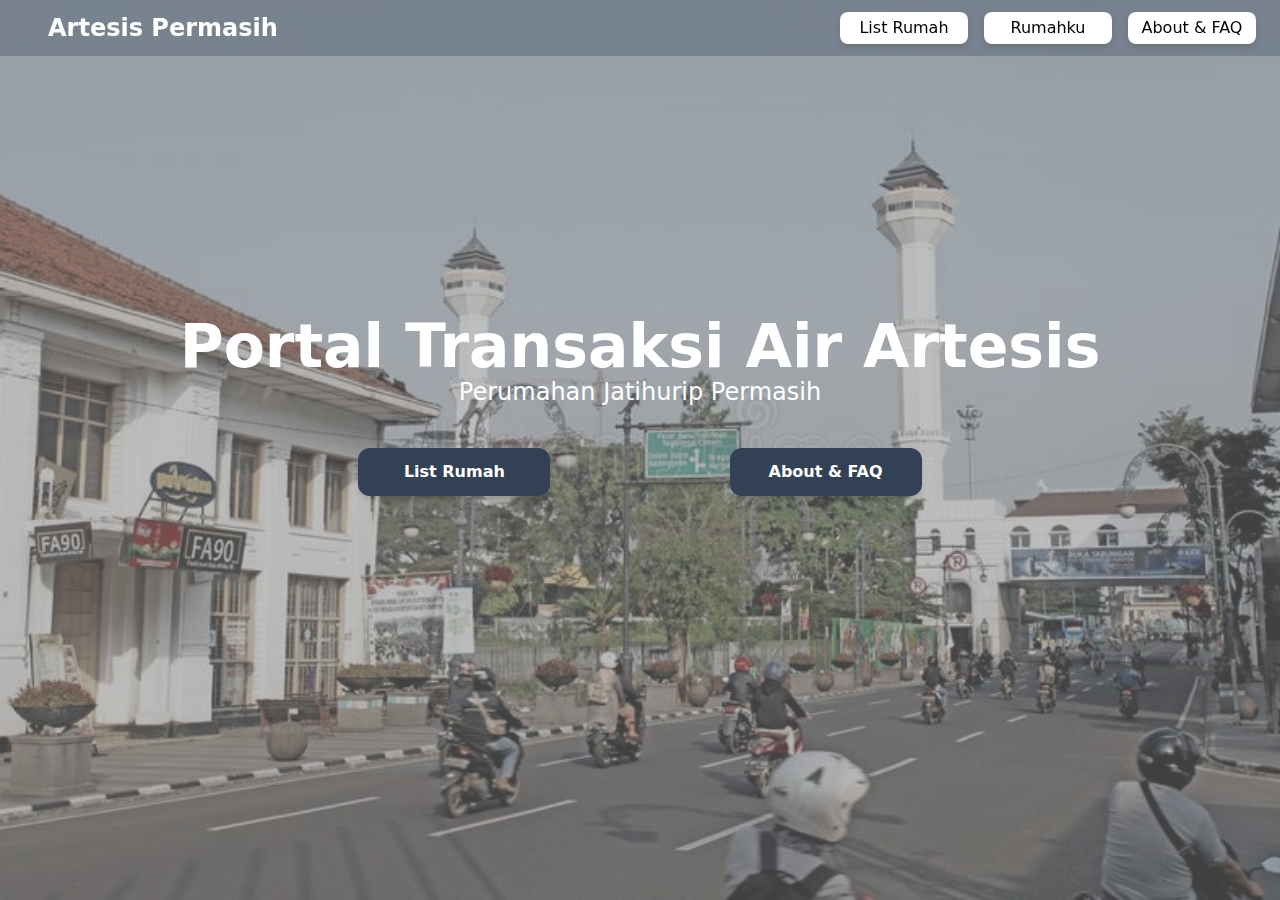
<file: index.html>
<!DOCTYPE html>
<html lang="en">
  <head>
    <meta charset="UTF-8" />
    <meta http-equiv="X-UA-Compatible" content="IE=edge" />
    <meta name="viewport" content="width=device-width, initial-scale=1.0" />

    <!-- CSS Bundle -->
    <link rel="stylesheet" href="../static/css/output.css" />

    <title>Artesis Jatihurip Permasih</title>
  </head>
  <body>
    <!-- Navbar Start -->
    <nav
      class="fixed flex justify-between items-center py-4 lg:px-6 h-14 w-screen backdrop-blur-sm bg-slate-700/30 z-10"
    >
      <a href="index.html" class="text-2xl font-semibold text-white pl-6"
        >Artesis Permasih</a
      >
      <div class="lg:hidden pr-6">
        <button class="relative group z-10" onclick="navHamburger()">
          <div
            class="relative flex overflow-hidden items-center justify-center rounded-full w-[50px] h-[50px] transform transition-all bg-slate-700 ring-0 ring-gray-300 hover:ring-8 ring-opacity-30 duration-200 shadow-md"
          >
            <div
              class="flex flex-col justify-between w-[20px] h-[20px] transform transition-all duration-300 origin-center overflow-hidden"
              id="navClose"
            >
              <div class="bg-white h-[2px] w-7"></div>
              <div class="bg-white h-[2px] w-7"></div>
              <div class="bg-white h-[2px] w-7"></div>

              <!-- <div
                class="absolute items-center justify-between transform transition-all duration-500 top-2.5 -translate-x-10 group-focus:translate-x-0 flex w-0 group-focus:w-12"
              >
                <div
                  class="absolute bg-white h-[2px] w-5 transform transition-all duration-500 rotate-0 delay-300 group-focus:rotate-45"
                ></div>
                <div
                  class="absolute bg-white h-[2px] w-5 transform transition-all duration-500 -rotate-0 delay-300 group-focus:-rotate-45"
                ></div>
              </div> -->
            </div>
          </div>
        </button>
      </div>
      <div class="fixed lg:right-0 top-0 lg:flex" id="navItems">
        <div
          class="absolute flex flex-col p-4 pt-20 lg:pt-1 lg:flex-row h-screen w-96 bg-slate-100 right-0 top-0 lg:bg-transparent lg:h-auto lg:w-auto"
        >
          <a href="items-list.html">
            <button
              class="h-8 w-32 m-2 rounded-lg hover:border-2 border-sky-600 bg-white hover:bg-slate-200 transition-colors shadow-md"
            >
              List Rumah
            </button>
          </a>
          <a href="login.html">
            <button
              class="h-8 w-32 m-2 rounded-lg hover:border-2 border-sky-600 bg-white hover:bg-slate-200 transition-colors shadow-md"
            >
              Rumahku
            </button>
          </a>
          <a href="about.html">
            <button
              class="h-8 w-32 m-2 rounded-lg hover:border-2 border-sky-600 bg-white hover:bg-slate-200 transition-colors shadow-md"
            >
              About & FAQ
            </button>
          </a>
        </div>
      </div>
    </nav>
    <!-- Navbar End -->
    <main class="content-center h-screen w-screen">
      <div
        style="background-image: url('../cloud/basic.jpg');"
        class="absolute w-full h-full bg-no-repeat bg-cover bg-center -z-10 contrast-50 saturate-50"
      ></div>
      <div class="h-1/3"></div>
      <div class="text-center m-auto items-center justify-center h-1/3">
        <div class="m-auto pt-4">
          <h1 class="text-4xl md:text-6xl text-white font-semibold">
            Portal Transaksi Air Artesis
          </h1>
          <h2 class="text-xl md:text-2xl text-white">
            Perumahan Jatihurip Permasih
          </h2>
        </div>
        <div class="md:flex items-center m-auto justify-evenly">
          <div></div>
          <div class="pt-10">
            <button
              class="w-48 h-12 rounded-xl shadow-md hover:border-2 bg-slate-700 hover:bg-slate-500 text-white transition-colors"
            >
              <a class="font-semibold" href="items-list.html">List Rumah</a>
            </button>
          </div>
          <div class="pt-4 md:pt-10">
            <button
              class="w-48 h-12 rounded-xl shadow-md hover:border-2 bg-slate-700 hover:bg-slate-500 text-white transition-colors"
            >
              <a class="font-semibold" href="about.html">About & FAQ</a>
            </button>
          </div>
          <div></div>
        </div>
      </div>
      <div class="h-1/3"></div>
    </main>

    <!-- JavaScript Here -->
    <script>
      function navHamburger() {
        document.querySelector("#navItems").classList.toggle("right-[-200px]");
      }
    </script>
    <!-- JavaScript End -->
  </body>
</html>
</file>
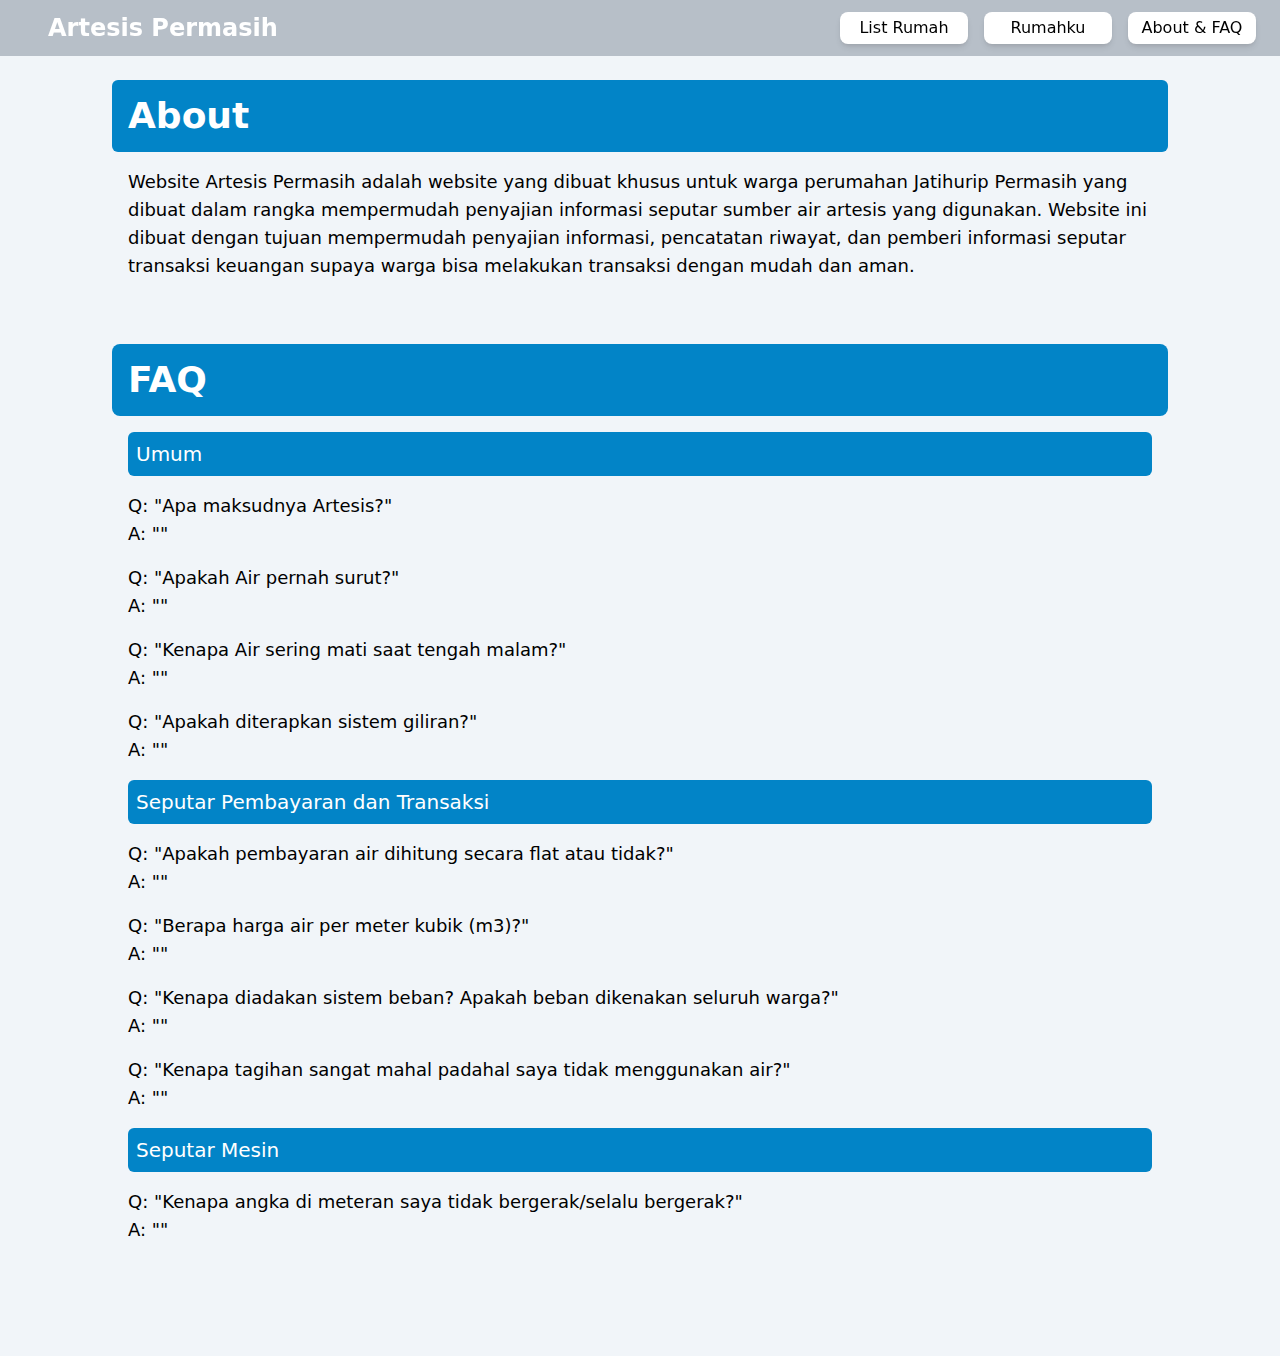
<file: about.html>
<!DOCTYPE html>
<html lang="en">
  <head>
    <meta charset="UTF-8" />
    <meta http-equiv="X-UA-Compatible" content="IE=edge" />
    <meta name="viewport" content="width=device-width, initial-scale=1.0" />

    <!-- CSS Bundle -->
    <link rel="stylesheet" href="../static/css/output.css" />

    <title>About & FAQ</title>
  </head>
  <body>
    <!-- Navbar Start -->
    <nav
      class="fixed flex justify-between items-center py-4 lg:px-6 h-14 w-screen backdrop-blur-sm bg-slate-700/30 z-10"
    >
      <a href="index.html" class="text-2xl font-semibold text-white pl-6"
        >Artesis Permasih</a
      >
      <div class="lg:hidden pr-6">
        <button class="relative group z-10" onclick="navHamburger()">
          <div
            class="relative flex overflow-hidden items-center justify-center rounded-full w-[50px] h-[50px] transform transition-all bg-slate-700 ring-0 ring-gray-300 hover:ring-8 ring-opacity-30 duration-200 shadow-md"
          >
            <div
              class="flex flex-col justify-between w-[20px] h-[20px] transform transition-all duration-300 origin-center overflow-hidden"
              id="navClose"
            >
              <div class="bg-white h-[2px] w-7"></div>
              <div class="bg-white h-[2px] w-7"></div>
              <div class="bg-white h-[2px] w-7"></div>

              <!-- <div
            class="absolute items-center justify-between transform transition-all duration-500 top-2.5 -translate-x-10 group-focus:translate-x-0 flex w-0 group-focus:w-12"
          >
            <div
              class="absolute bg-white h-[2px] w-5 transform transition-all duration-500 rotate-0 delay-300 group-focus:rotate-45"
            ></div>
            <div
              class="absolute bg-white h-[2px] w-5 transform transition-all duration-500 -rotate-0 delay-300 group-focus:-rotate-45"
            ></div>
          </div> -->
            </div>
          </div>
        </button>
      </div>
      <div class="fixed lg:right-0 top-0 lg:flex" id="navItems">
        <div
          class="absolute flex flex-col p-4 pt-20 lg:pt-1 lg:flex-row h-screen w-96 bg-slate-100 right-0 top-0 lg:bg-transparent lg:h-auto lg:w-auto"
        >
          <a href="items-list.html">
            <button
              class="h-8 w-32 m-2 rounded-lg hover:border-2 border-sky-600 bg-white hover:bg-slate-200 transition-colors shadow-md"
            >
              List Rumah
            </button>
          </a>
          <a href="login.html">
            <button
              class="h-8 w-32 m-2 rounded-lg hover:border-2 border-sky-600 bg-white hover:bg-slate-200 transition-colors shadow-md"
            >
              Rumahku
            </button>
          </a>
          <a href="about.html">
            <button
              class="h-8 w-32 m-2 rounded-lg hover:border-2 border-sky-600 bg-white hover:bg-slate-200 transition-colors shadow-md"
            >
              About & FAQ
            </button>
          </a>
        </div>
      </div>
    </nav>
    <!-- Navbar End -->
    <main class="bg-slate-100">
      <!-- Content Start -->
      <div class="flex flex-col">
        <div class="m-auto px-6 pt-20 md:px-20 lg:px-28 pb-6">
          <div>
            <div class="bg-sky-600 p-4 rounded-md">
              <p class="text-4xl w-full text-white font-semibold">About</p>
            </div>
            <div>
              <p class="p-4 text-lg">
                Website Artesis Permasih adalah website yang dibuat khusus untuk
                warga perumahan Jatihurip Permasih yang dibuat dalam rangka
                mempermudah penyajian informasi seputar sumber air artesis yang
                digunakan. Website ini dibuat dengan tujuan mempermudah
                penyajian informasi, pencatatan riwayat, dan pemberi informasi
                seputar transaksi keuangan supaya warga bisa melakukan transaksi
                dengan mudah dan aman.
              </p>
            </div>
          </div>
        </div>
        <div class="p-20 px-6 md:px-20 lg:px-28 pt-6">
          <div class="">
            <div class="bg-sky-600 p-4 rounded-lg">
              <p class="text-4xl w-full text-white font-semibold">FAQ</p>
            </div>
            <div class="p-4 text-lg">
              <div class="bg-sky-600 p-2 rounded-md">
                <p class="text-xl w-full text-white font-medium">Umum</p>
              </div>
              <div class="py-4">
                <p>Q: "Apa maksudnya Artesis?"</p>
                <p>A: ""</p>
              </div>
              <div class="pb-4">
                <p>Q: "Apakah Air pernah surut?"</p>
                <p>A: ""</p>
              </div>
              <div class="pb-4">
                <p>Q: "Kenapa Air sering mati saat tengah malam?"</p>
                <p>A: ""</p>
              </div>
              <div class="pb-4">
                <p>Q: "Apakah diterapkan sistem giliran?"</p>
                <p>A: ""</p>
              </div>

              <div class="bg-sky-600 p-2 rounded-md">
                <p class="text-xl w-full text-white font-medium">
                  Seputar Pembayaran dan Transaksi
                </p>
              </div>
              <div class="py-4">
                <p>
                  Q: "Apakah pembayaran air dihitung secara flat atau tidak?"
                </p>
                <p>A: ""</p>
              </div>
              <div class="pb-4">
                <p>Q: "Berapa harga air per meter kubik (m3)?"</p>
                <p>A: ""</p>
              </div>
              <div class="pb-4">
                <p>
                  Q: "Kenapa diadakan sistem beban? Apakah beban dikenakan
                  seluruh warga?"
                </p>
                <p>A: ""</p>
              </div>
              <div class="pb-4">
                <p>
                  Q: "Kenapa tagihan sangat mahal padahal saya tidak menggunakan
                  air?"
                </p>
                <p>A: ""</p>
              </div>

              <div class="bg-sky-600 p-2 rounded-md">
                <p class="text-xl w-full text-white font-medium">
                  Seputar Mesin
                </p>
              </div>
              <div class="py-4">
                <p>
                  Q: "Kenapa angka di meteran saya tidak bergerak/selalu
                  bergerak?"
                </p>
                <p>A: ""</p>
              </div>
            </div>
          </div>
        </div>
      </div>

      <!-- Content End -->
    </main>
    <!-- JavaScript Here -->
    <script>
      function navHamburger() {
        document.querySelector("#navItems").classList.toggle("right-[-200px]");
      }
    </script>
    <!-- JavaScript End -->
  </body>
</html>
</file>
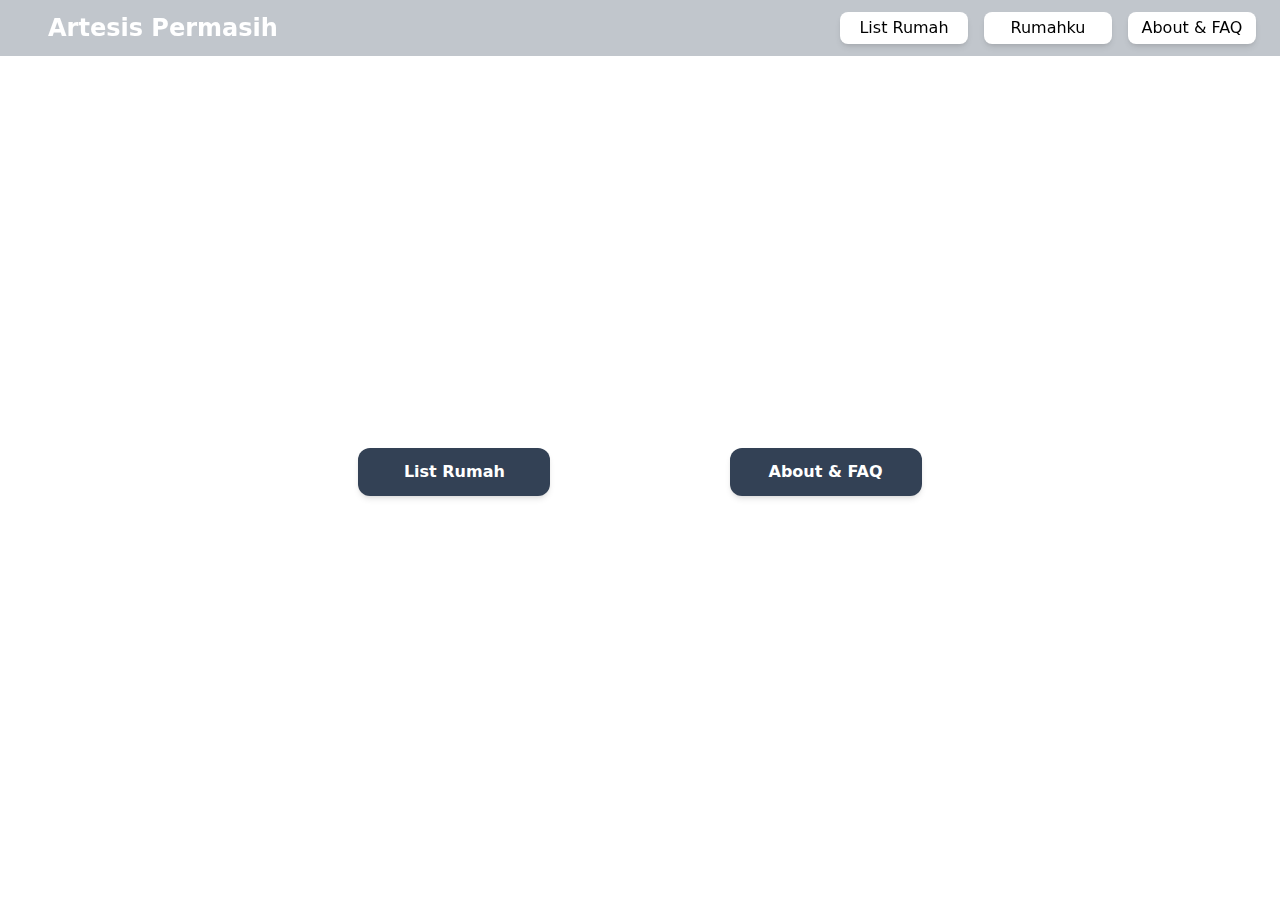
<file: base.html>
<!DOCTYPE html>
<html lang="en">
  <head>
    <meta charset="UTF-8" />
    <meta http-equiv="X-UA-Compatible" content="IE=edge" />
    <meta name="viewport" content="width=device-width, initial-scale=1.0" />

    <!-- CSS Bundle -->
    <link rel="stylesheet" href="../static/css/output.css" />

    <title>Artesis Jatihurip Permasih</title>
  </head>
  <body>
    <!-- Navbar Start -->
    <nav
      class="fixed flex justify-between items-center py-4 lg:px-6 h-14 w-screen backdrop-blur-sm bg-slate-700/30 z-10"
    >
      <a href="index.html" class="text-2xl font-semibold text-white pl-6"
        >Artesis Permasih</a
      >
      <div class="lg:hidden pr-6">
        <button class="relative group z-10" onclick="navHamburger()">
          <div
            class="relative flex overflow-hidden items-center justify-center rounded-full w-[50px] h-[50px] transform transition-all bg-slate-700 ring-0 ring-gray-300 hover:ring-8 ring-opacity-30 duration-200 shadow-md"
          >
            <div
              class="flex flex-col justify-between w-[20px] h-[20px] transform transition-all duration-300 origin-center overflow-hidden"
              id="navClose"
            >
              <div class="bg-white h-[2px] w-7"></div>
              <div class="bg-white h-[2px] w-7"></div>
              <div class="bg-white h-[2px] w-7"></div>

              <!-- <div
                class="absolute items-center justify-between transform transition-all duration-500 top-2.5 -translate-x-10 group-focus:translate-x-0 flex w-0 group-focus:w-12"
              >
                <div
                  class="absolute bg-white h-[2px] w-5 transform transition-all duration-500 rotate-0 delay-300 group-focus:rotate-45"
                ></div>
                <div
                  class="absolute bg-white h-[2px] w-5 transform transition-all duration-500 -rotate-0 delay-300 group-focus:-rotate-45"
                ></div>
              </div> -->
            </div>
          </div>
        </button>
      </div>
      <div class="fixed lg:right-0 top-0 lg:flex" id="navItems">
        <div
          class="absolute flex flex-col p-4 pt-20 lg:pt-1 lg:flex-row h-screen w-96 bg-slate-100 right-0 top-0 lg:bg-transparent lg:h-auto lg:w-auto"
        >
          <a href="items-list.html">
            <button
              class="h-8 w-32 m-2 rounded-lg hover:border-2 border-sky-600 bg-white hover:bg-slate-200 transition-colors shadow-md"
            >
              List Rumah
            </button>
          </a>
          <a href="login.html">
            <button
              class="h-8 w-32 m-2 rounded-lg hover:border-2 border-sky-600 bg-white hover:bg-slate-200 transition-colors shadow-md"
            >
              Rumahku
            </button>
          </a>
          <a href="about.html">
            <button
              class="h-8 w-32 m-2 rounded-lg hover:border-2 border-sky-600 bg-white hover:bg-slate-200 transition-colors shadow-md"
            >
              About & FAQ
            </button>
          </a>
        </div>
      </div>
    </nav>
    <!-- Navbar End -->
    <main class="content-center h-screen w-screen">
      <div
        style="background-image: url("_cloud/basic.jpg");"
        class="absolute w-full h-full bg-no-repeat bg-cover bg-center -z-10 contrast-50 saturate-50"
      ></div>
      <div class="h-1/3"></div>
      <div class="text-center m-auto items-center justify-center h-1/3">
        <div class="m-auto pt-4">
          <h1 class="text-4xl md:text-6xl text-white font-semibold">
            Portal Transaksi Air Artesis
          </h1>
          <h2 class="text-xl md:text-2xl text-white">
            Perumahan Jatihurip Permasih
          </h2>
        </div>
        <div class="md:flex items-center m-auto justify-evenly">
          <div></div>
          <div class="pt-10">
            <button
              class="w-48 h-12 rounded-xl shadow-md hover:border-2 bg-slate-700 hover:bg-slate-500 text-white transition-colors"
            >
              <a class="font-semibold" href="items-list.html">List Rumah</a>
            </button>
          </div>
          <div class="pt-4 md:pt-10">
            <button
              class="w-48 h-12 rounded-xl shadow-md hover:border-2 bg-slate-700 hover:bg-slate-500 text-white transition-colors"
            >
              <a class="font-semibold" href="about.html">About & FAQ</a>
            </button>
          </div>
          <div></div>
        </div>
      </div>
      <div class="h-1/3"></div>
    </main>

    <!-- JavaScript Here -->
    <script>
      function navHamburger() {
        document.querySelector("#navItems").classList.toggle("right-[-200px]");
      }
    </script>
    <!-- JavaScript End -->
  </body>
</html>
</file>
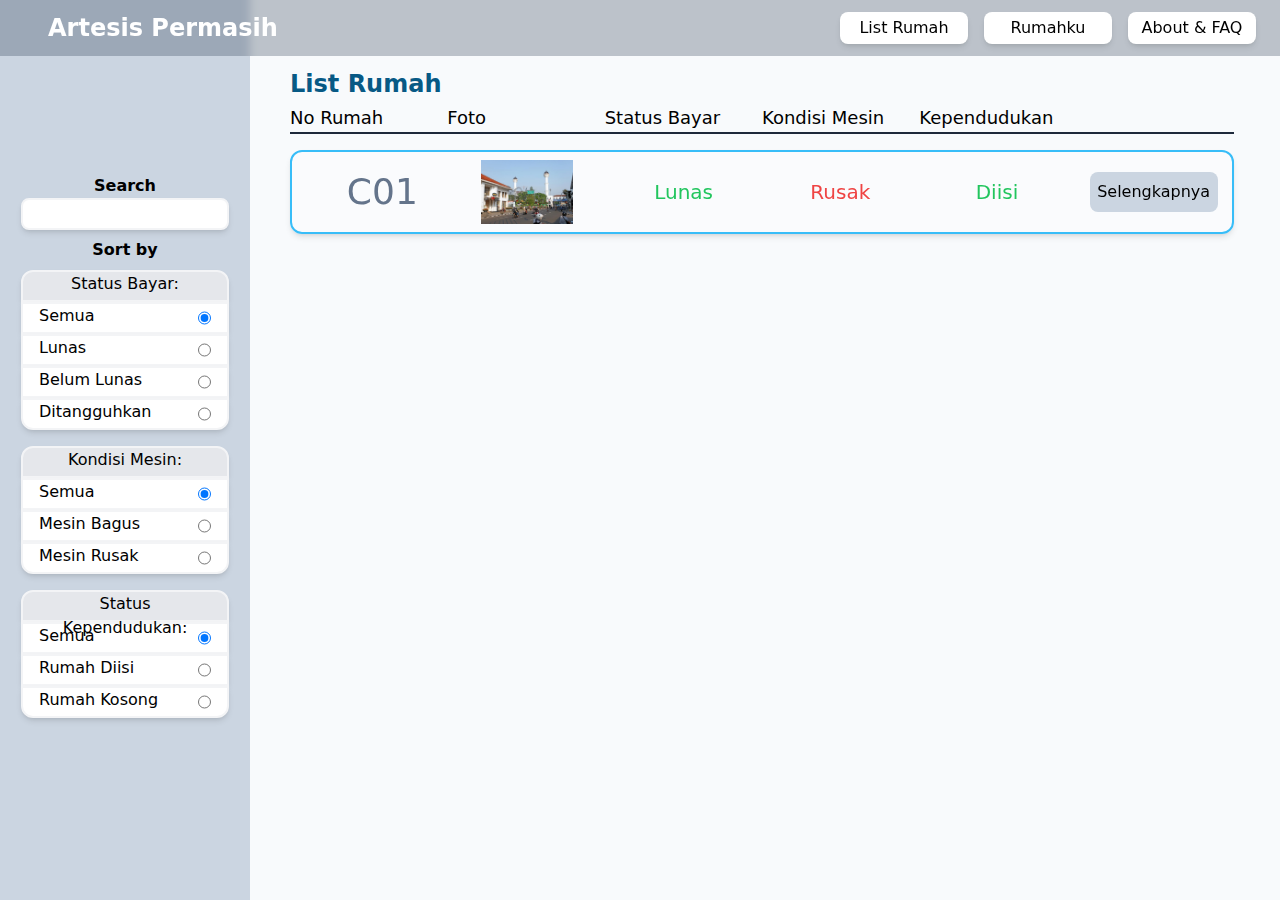
<file: items-list.html>
<!DOCTYPE html>
<html lang="en">
  <head>
    <meta charset="UTF-8" />
    <meta http-equiv="X-UA-Compatible" content="IE=edge" />
    <meta name="viewport" content="width=device-width, initial-scale=1.0" />
    <title>List Rumah Perumahan</title>

    <!-- CSS Bundle -->
    <link rel="stylesheet" href="../static/css/output.css" />
  </head>
  <body>
    <!-- Navbar Start -->
    <nav
      class="fixed flex justify-between items-center py-4 lg:px-6 h-14 w-screen backdrop-blur-sm bg-slate-700/30 z-10"
    >
      <a href="index.html" class="text-2xl font-semibold text-white pl-6"
        >Artesis Permasih</a
      >
      <div class="lg:hidden pr-6">
        <button class="relative group z-10" onclick="navHamburger()">
          <div
            class="relative flex overflow-hidden items-center justify-center rounded-full w-[50px] h-[50px] transform transition-all bg-slate-700 ring-0 ring-gray-300 hover:ring-8 ring-opacity-30 duration-200 shadow-md"
          >
            <div
              class="flex flex-col justify-between w-[20px] h-[20px] transform transition-all duration-300 origin-center overflow-hidden"
              id="navClose"
            >
              <div class="bg-white h-[2px] w-7"></div>
              <div class="bg-white h-[2px] w-7"></div>
              <div class="bg-white h-[2px] w-7"></div>

              <!-- <div
                class="absolute items-center justify-between transform transition-all duration-500 top-2.5 -translate-x-10 group-focus:translate-x-0 flex w-0 group-focus:w-12"
              >
                <div
                  class="absolute bg-white h-[2px] w-5 transform transition-all duration-500 rotate-0 delay-300 group-focus:rotate-45"
                ></div>
                <div
                  class="absolute bg-white h-[2px] w-5 transform transition-all duration-500 -rotate-0 delay-300 group-focus:-rotate-45"
                ></div>
              </div> -->
            </div>
          </div>
        </button>
      </div>
      <div class="fixed lg:right-0 top-0 lg:flex" id="navItems">
        <div
          class="absolute flex flex-col p-4 pt-20 lg:pt-1 lg:flex-row h-screen w-96 bg-slate-100 right-0 top-0 lg:bg-transparent lg:h-auto lg:w-auto"
        >
          <a href="items-list.html">
            <button
              class="h-8 w-32 m-2 rounded-lg hover:border-2 border-sky-600 bg-white hover:bg-slate-200 transition-colors shadow-md"
            >
              List Rumah
            </button>
          </a>
          <a href="login.html">
            <button
              class="h-8 w-32 m-2 rounded-lg hover:border-2 border-sky-600 bg-white hover:bg-slate-200 transition-colors shadow-md"
            >
              Rumahku
            </button>
          </a>
          <a href="about.html">
            <button
              class="h-8 w-32 m-2 rounded-lg hover:border-2 border-sky-600 bg-white hover:bg-slate-200 transition-colors shadow-md"
            >
              About & FAQ
            </button>
          </a>
        </div>
      </div>
    </nav>
    <!-- Navbar End -->
    <main class="md:flex h-screen w-screen bg-slate-50">
      <!-- Sidebar Start -->
      <div class="flex lg:pt-10 h-full md:w-[250px] bg-slate-300">
        <div class="m-auto text-center items-center justify-center">
          <div class="p-1">
            <p class="font-semibold">Search</p>
            <input
              class="w-52 h-8 rounded-lg border-2 border-gray-100 shadow-md"
              type="text"
              name="search"
              id="search"
            />
          </div>
          <div class="p-1">
            <p class="font-semibold">Sort by</p>
            <div class="m-auto p-2">
              <p
                class="px-4 w-52 h-8 rounded-t-xl bg-gray-200 border-2 border-gray-100 shadow-md"
              >
                Status Bayar:
              </p>
              <label for="bayar-semua">
                <div
                  class="flex px-4 w-52 h-8 bg-white border-2 border-gray-100 shadow-md justify-between hover:cursor-pointer"
                >
                  <p>Semua</p>
                  <input
                    type="radio"
                    name="status-bayar"
                    id="bayar-semua"
                    value="bayar-semua"
                    checked
                  />
                </div>
              </label>
              <label for="bayar-lunas">
                <div
                  class="flex px-4 w-52 h-8 bg-white border-2 border-gray-100 shadow-md justify-between hover:cursor-pointer"
                >
                  <p>Lunas</p>
                  <input
                    type="radio"
                    name="status-bayar"
                    id="bayar-lunas"
                    value="bayar-lunas"
                  />
                </div>
              </label>
              <label for="bayar-belum-lunas">
                <div
                  class="flex px-4 w-52 h-8 bg-white border-2 border-gray-100 shadow-md justify-between hover:cursor-pointer"
                >
                  <p>Belum Lunas</p>
                  <input
                    type="radio"
                    name="status-bayar"
                    id="bayar-belum-lunas"
                    value="bayar-belum-lunas"
                  />
                </div>
              </label>
              <label for="bayar-nunggak">
                <div
                  class="flex px-4 w-52 h-8 rounded-b-xl bg-white border-2 border-gray-100 shadow-md justify-between hover:cursor-pointer"
                >
                  <p>Ditangguhkan</p>
                  <input
                    type="radio"
                    name="status-bayar"
                    id="bayar-nunggak"
                    value="bayar-nunggak"
                  />
                </div>
              </label>
            </div>
            <div class="p-2">
              <p
                class="px-4 w-52 h-8 rounded-t-xl bg-gray-200 border-2 border-gray-100 shadow-md"
              >
                Kondisi Mesin:
              </p>
              <label for="mesin-semua">
                <div
                  class="flex px-4 w-52 h-8 bg-white border-2 border-gray-100 shadow-md justify-between hover:cursor-pointer"
                >
                  <p>Semua</p>
                  <input
                    type="radio"
                    name="status-mesin"
                    id="mesin-semua"
                    value="mesin-semua"
                    checked
                  />
                </div>
              </label>
              <label for="mesin-bagus">
                <div
                  class="flex px-4 w-52 h-8 bg-white border-2 border-gray-100 shadow-md justify-between hover:cursor-pointer"
                >
                  <p>Mesin Bagus</p>
                  <input
                    type="radio"
                    name="status-mesin"
                    id="mesin-bagus"
                    value="mesin-bagus"
                  />
                </div>
              </label>
              <label for="mesin-rusak">
                <div
                  class="flex px-4 w-52 h-8 rounded-b-xl bg-white border-2 border-gray-100 shadow-md justify-between hover:cursor-pointer"
                >
                  <p>Mesin Rusak</p>
                  <input
                    type="radio"
                    name="status-mesin"
                    id="mesin-rusak"
                    value="mesin-rusak"
                  />
                </div>
              </label>
            </div>
            <div class="p-2">
              <p
                class="px-4 w-52 h-8 rounded-t-xl bg-gray-200 border-2 border-gray-100 shadow-md"
              >
                Status Kependudukan:
              </p>
              <label for="rumah-semua">
                <div
                  class="flex px-4 w-52 h-8 bg-white border-2 border-gray-100 shadow-md justify-between hover:cursor-pointer"
                >
                  <p>Semua</p>
                  <input
                    type="radio"
                    name="status-rumah"
                    id="rumah-semua"
                    value="rumah-semua"
                    checked
                  />
                </div>
              </label>
              <label for="rumah-diisi">
                <div
                  class="flex px-4 w-52 h-8 bg-white border-2 border-gray-100 shadow-md justify-between hover:cursor-pointer"
                >
                  <p>Rumah Diisi</p>
                  <input
                    type="radio"
                    name="status-rumah"
                    id="rumah-diisi"
                    value="rumah-diisi"
                  />
                </div>
              </label>
              <label for="rumah-kosong">
                <div
                  class="flex px-4 w-52 h-8 rounded-b-xl bg-white border-2 border-gray-100 shadow-md justify-between hover:cursor-pointer"
                >
                  <p>Rumah Kosong</p>
                  <input
                    type="radio"
                    name="status-rumah"
                    id="rumah-kosong"
                    value="rumah-kosong"
                  />
                </div>
              </label>
            </div>
          </div>
        </div>
      </div>
      <!-- Sidebar End -->
      <!-- Content Start -->
      <div class="w-full lg:w-4/5">
        <div class="container m-auto px-10 pt-16">
          <p class="text-2xl py-1 font-semibold text-sky-800">List Rumah</p>
          <div class="hidden lg:flex">
            <span class="w-1/6 text-lg"> No Rumah </span>
            <span class="w-1/6 text-lg"> Foto </span>
            <span class="w-1/6 text-lg"> Status Bayar </span>
            <span class="w-1/6 text-lg"> Kondisi Mesin </span>
            <span class="w-1/6 text-lg"> Kependudukan </span>
            <span class="w-1/6"></span>
          </div>
          <div class="w-full h-0.5 bg-slate-800"></div>
          <!-- Items Start -->
          <div class="py-4">
            <div
              class="bg-white/30 backdrop-blur-sm w-full rounded-xl border-2 border-sky-400 shadow-md"
            >
              <div class="lg:flex text-center lg:text-left">
                <span
                  class="p-2 lg:w-1/6 lg:m-auto lg:pl-8 text-4xl font-medium text-slate-500"
                >
                  C01
                </span>
                <span class="p-2 lg:w-1/6 text-xl flex">
                  <img
                    class="m-auto lg:m-0 lg:h-16 h-full"
                    src="../cloud/basic.jpg"
                    alt=""
                    srcset=""
                  />
                </span>
                <p class="p-2 lg:w-1/6 lg:m-auto text-xl">
                  <span class="lg:hidden">Pembayaran:</span>
                  <span class="text-green-500"> Lunas </span>
                </p>
                <p class="p-2 lg:w-1/6 lg:m-auto text-xl">
                  <span class="lg:hidden"> Mesin: </span>
                  <span class="text-red-500"> Rusak </span>
                </p>
                <p class="p-2 lg:w-1/6 lg:m-auto text-xl">
                  <span class="lg:hidden"> Status: </span>
                  <span class="text-green-500"> Diisi </span>
                </p>
                <div class="p-2 lg:w-1/6 lg:m-auto">
                  <a href="login.html">
                    <button
                      class="w-32 h-10 bg-slate-300 rounded-lg hover:bg-slate-200 hover:border-2 border-slate-300"
                    >
                      Selengkapnya
                    </button>
                  </a>
                </div>
              </div>
            </div>
          </div>
          <!-- items End -->
        </div>
      </div>
      <!-- Content End -->
    </main>
    <!-- JavaScript Here -->
    <script>
      function navHamburger() {
        document.querySelector("#navItems").classList.toggle("right-[-200px]");
      }
    </script>
    <!-- JavaScript End -->
  </body>
</html>
</file>
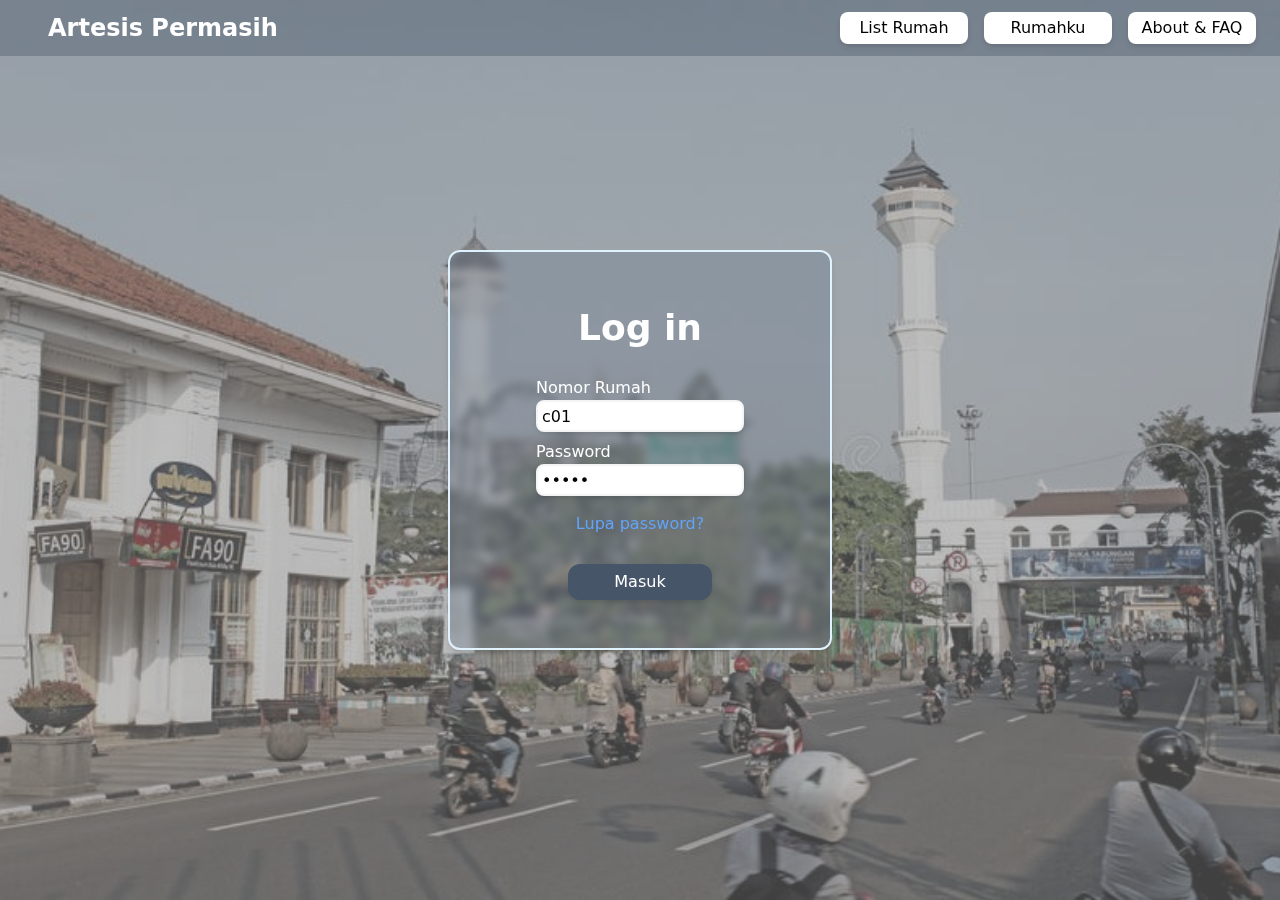
<file: login.html>
<!DOCTYPE html>
<html lang="en">
  <head>
    <meta charset="UTF-8" />
    <meta http-equiv="X-UA-Compatible" content="IE=edge" />
    <meta name="viewport" content="width=device-width, initial-scale=1.0" />

    <!-- CSS Bundle -->
    <link rel="stylesheet" href="../static/css/output.css" />

    <title>Log in Form</title>
  </head>
  <body>
    <!-- Navbar Start -->
    <nav
      class="fixed flex justify-between items-center py-4 lg:px-6 h-14 w-screen backdrop-blur-sm bg-slate-700/30 z-10"
    >
      <a href="index.html" class="text-2xl font-semibold text-white pl-6"
        >Artesis Permasih</a
      >
      <div class="lg:hidden pr-6">
        <button class="relative group z-10" onclick="navHamburger()">
          <div
            class="relative flex overflow-hidden items-center justify-center rounded-full w-[50px] h-[50px] transform transition-all bg-slate-700 ring-0 ring-gray-300 hover:ring-8 ring-opacity-30 duration-200 shadow-md"
          >
            <div
              class="flex flex-col justify-between w-[20px] h-[20px] transform transition-all duration-300 origin-center overflow-hidden"
              id="navClose"
            >
              <div class="bg-white h-[2px] w-7"></div>
              <div class="bg-white h-[2px] w-7"></div>
              <div class="bg-white h-[2px] w-7"></div>

              <!-- <div
           class="absolute items-center justify-between transform transition-all duration-500 top-2.5 -translate-x-10 group-focus:translate-x-0 flex w-0 group-focus:w-12"
         >
           <div
             class="absolute bg-white h-[2px] w-5 transform transition-all duration-500 rotate-0 delay-300 group-focus:rotate-45"
           ></div>
           <div
             class="absolute bg-white h-[2px] w-5 transform transition-all duration-500 -rotate-0 delay-300 group-focus:-rotate-45"
           ></div>
         </div> -->
            </div>
          </div>
        </button>
      </div>
      <div class="fixed lg:right-0 top-0 lg:flex" id="navItems">
        <div
          class="absolute flex flex-col p-4 pt-20 lg:pt-1 lg:flex-row h-screen w-96 bg-slate-100 right-0 top-0 lg:bg-transparent lg:h-auto lg:w-auto"
        >
          <a href="items-list.html">
            <button
              class="h-8 w-32 m-2 rounded-lg hover:border-2 border-sky-600 bg-white hover:bg-slate-200 transition-colors shadow-md"
            >
              List Rumah
            </button>
          </a>
          <a href="login.html">
            <button
              class="h-8 w-32 m-2 rounded-lg hover:border-2 border-sky-600 bg-white hover:bg-slate-200 transition-colors shadow-md"
            >
              Rumahku
            </button>
          </a>
          <a href="about.html">
            <button
              class="h-8 w-32 m-2 rounded-lg hover:border-2 border-sky-600 bg-white hover:bg-slate-200 transition-colors shadow-md"
            >
              About & FAQ
            </button>
          </a>
        </div>
      </div>
    </nav>
    <!-- Navbar End -->
    <main>
      <div class="flex h-screen w-screen">
        <div
          style="background-image: url('../cloud/basic.jpg')"
          class="fixed w-full h-full bg-no-repeat bg-cover bg-center -z-20 contrast-50 saturate-50"
        ></div>
        <div
          class="flex m-auto w-96 h-[400px] backdrop-blur-sm bg-slate-500/30 rounded-xl border-2 border-sky-100 shadow-md"
        >
          <div class="m-auto text-center">
            <div class="p-6">
              <p class="text-4xl text-white font-bold">Log in</p>
            </div>
            <div class="p-1">
              <p class="text-left text-white">Nomor Rumah</p>
              <input
                class="w-52 h-8 pl-1 rounded-lg border-2 border-gray-100 shadow-md"
                type="text"
                name="house_id"
                id="house_id"
                value="c01"
              />
            </div>
            <div class="p-1">
              <p class="text-left text-white">Password</p>
              <input
                class="w-52 h-8 pl-1 rounded-lg border-2 border-gray-100 shadow-md"
                type="password"
                name="house_pass"
                id="house_pass"
                value="admin"
              />
            </div>
            <div class="p-3">
              <a href="about.html" class="text-blue-400 font-medium"
                >Lupa password?</a
              >
            </div>
            <div class="p-4">
              <a href="user-details.html">
                <button
                  class="h-9 w-36 bg-slate-600 border-slate-600 text-white rounded-xl shadow-md hover:bg-slate-400 hover:border-2"
                  type="submit"
                >
                  Masuk
                </button>
              </a>
            </div>
          </div>
        </div>
      </div>
    </main>
    <!-- JavaScript Here -->
    <script>
      function navHamburger() {
        document.querySelector("#navItems").classList.toggle("right-[-200px]");
      }
    </script>
    <!-- JavaScript End -->
  </body>
</html>
</file>
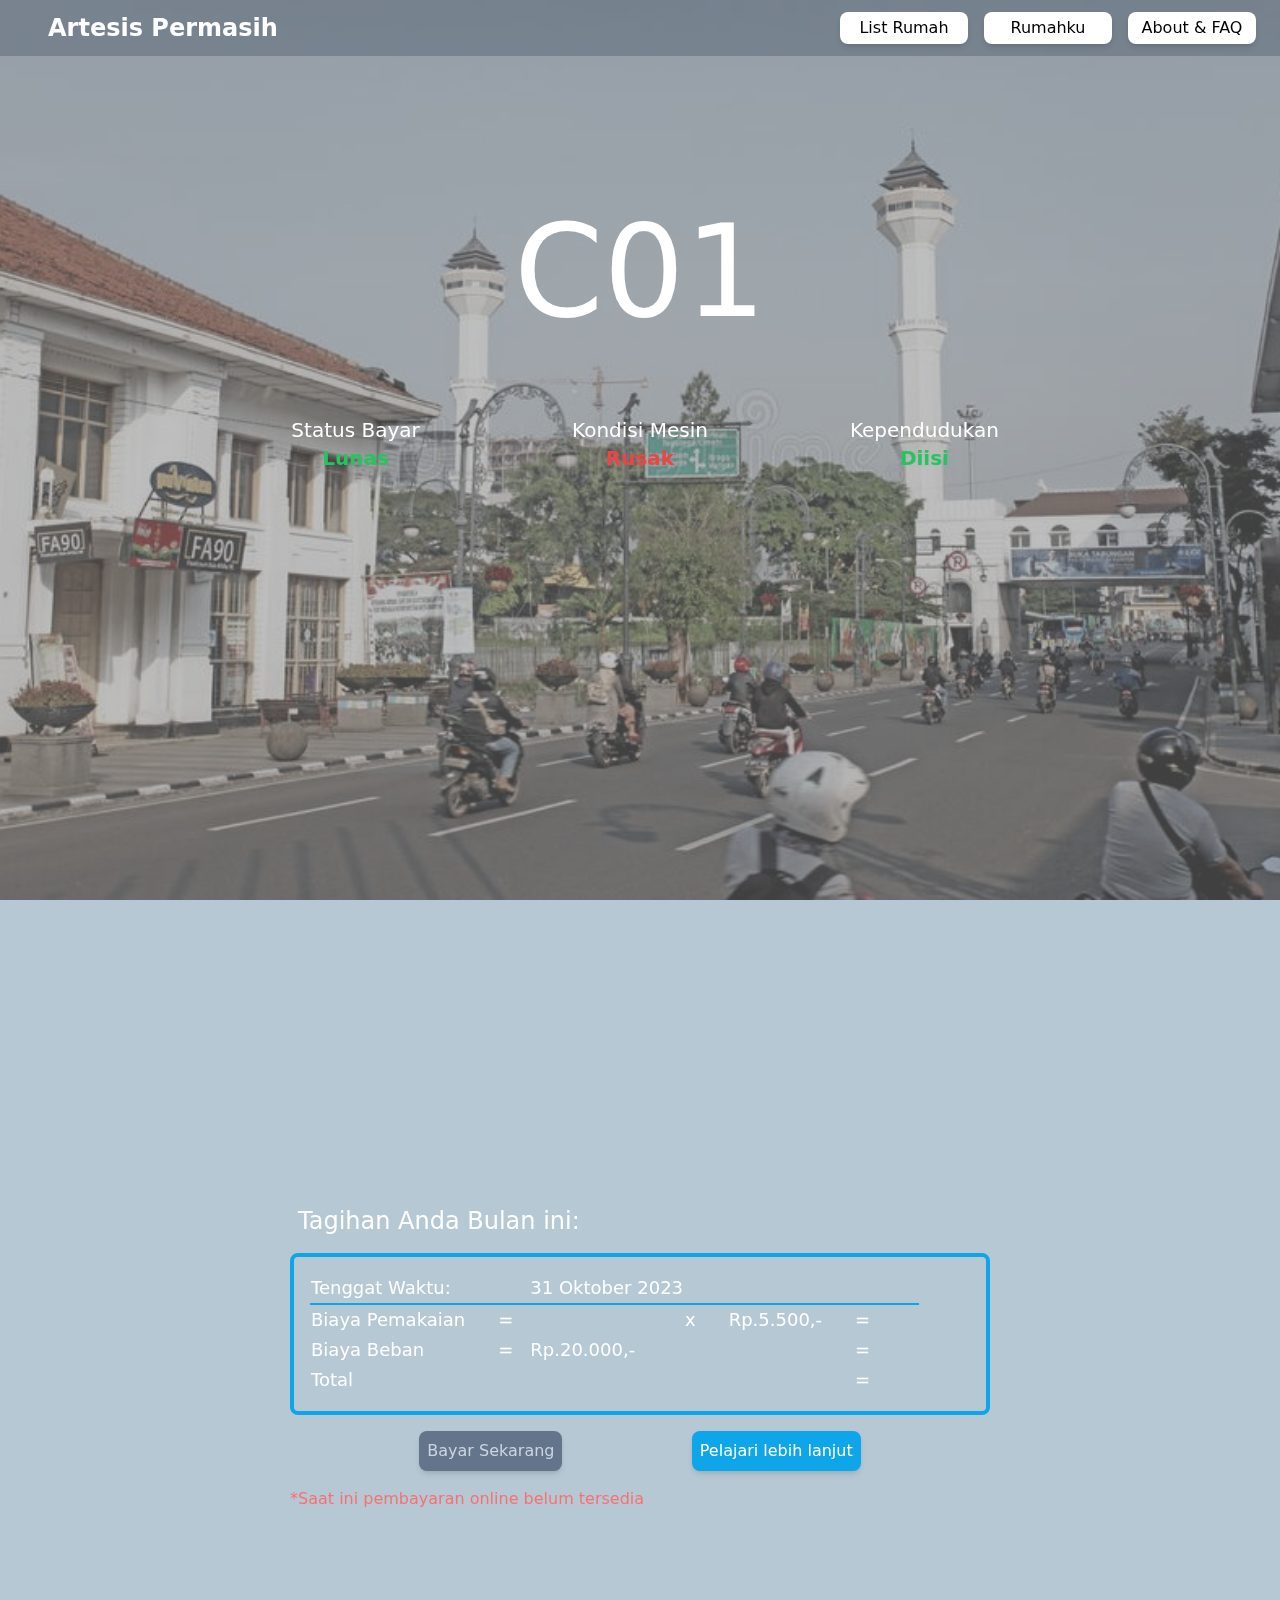
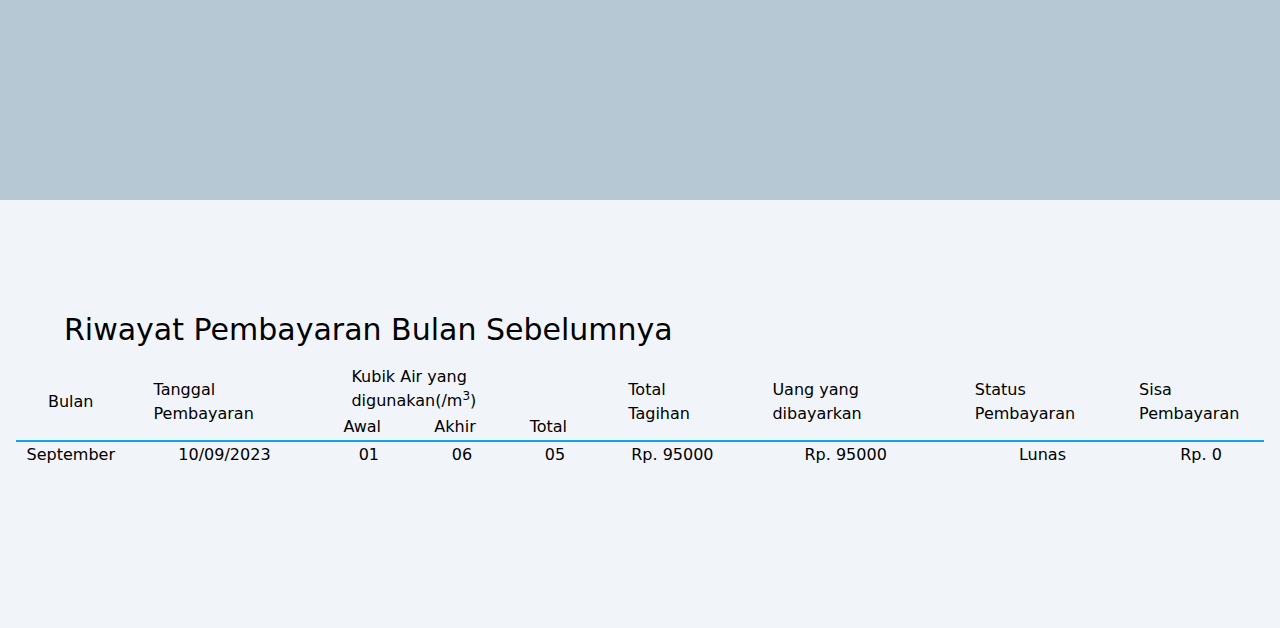
<file: user-details.html>
<!DOCTYPE html>
<html lang="en">
  <head>
    <meta charset="UTF-8" />
    <meta http-equiv="X-UA-Compatible" content="IE=edge" />
    <meta name="viewport" content="width=device-width, initial-scale=1.0" />

    <!-- CSS Bundle -->
    <link rel="stylesheet" href="../static/css/output.css" />

    <title>User Details</title>
  </head>
  <body>
    <!-- Navbar Start -->
    <nav
    class="fixed flex justify-between items-center py-4 lg:px-6 h-14 w-screen backdrop-blur-sm bg-slate-700/30 z-10"
    >
    <a href="index.html" class="text-2xl font-semibold text-white pl-6"
      >Artesis Permasih</a
    >
    <div class="lg:hidden pr-6">
      <button class="relative group z-10" onclick="navHamburger()">
        <div
          class="relative flex overflow-hidden items-center justify-center rounded-full w-[50px] h-[50px] transform transition-all bg-slate-700 ring-0 ring-gray-300 hover:ring-8 ring-opacity-30 duration-200 shadow-md"
        >
          <div
            class="flex flex-col justify-between w-[20px] h-[20px] transform transition-all duration-300 origin-center overflow-hidden"
            id="navClose"
          >
            <div class="bg-white h-[2px] w-7"></div>
            <div class="bg-white h-[2px] w-7"></div>
            <div class="bg-white h-[2px] w-7"></div>

            <!-- <div
        class="absolute items-center justify-between transform transition-all duration-500 top-2.5 -translate-x-10 group-focus:translate-x-0 flex w-0 group-focus:w-12"
      >
        <div
          class="absolute bg-white h-[2px] w-5 transform transition-all duration-500 rotate-0 delay-300 group-focus:rotate-45"
        ></div>
        <div
          class="absolute bg-white h-[2px] w-5 transform transition-all duration-500 -rotate-0 delay-300 group-focus:-rotate-45"
        ></div>
      </div> -->
          </div>
        </div>
      </button>
    </div>
    <div class="fixed lg:right-0 top-0 lg:flex" id="navItems">
      <div
        class="absolute flex flex-col p-4 pt-20 lg:pt-1 lg:flex-row h-screen w-96 bg-slate-100 right-0 top-0 lg:bg-transparent lg:h-auto lg:w-auto"
      >
        <a href="items-list.html">
          <button
            class="h-8 w-32 m-2 rounded-lg hover:border-2 border-sky-600 bg-white hover:bg-slate-200 transition-colors shadow-md"
          >
            List Rumah
          </button>
        </a>
        <a href="login.html">
          <button
            class="h-8 w-32 m-2 rounded-lg hover:border-2 border-sky-600 bg-white hover:bg-slate-200 transition-colors shadow-md"
          >
            Rumahku
          </button>
        </a>
        <a href="about.html">
          <button
            class="h-8 w-32 m-2 rounded-lg hover:border-2 border-sky-600 bg-white hover:bg-slate-200 transition-colors shadow-md"
          >
            About & FAQ
          </button>
        </a>
      </div>
    </div>
    </nav>
    <!-- Navbar End -->
    <main>
      <!-- Content Start -->
      <div class="flex w-screen h-screen">
        <div
          style="background-image: url('../cloud/basic.jpg')"
          class="fixed w-full h-full bg-no-repeat bg-cover bg-center -z-20 contrast-50 saturate-50"
        ></div>
        <div class="flex flex-col m-auto fixed w-screen pt-52 text-center -z-20">
          <p class="text-7xl md:text-9xl font-medium text-white">C01</p>
          <div class="flex m-auto w-full md:w-2/3 pt-20 px-2 md:px-0">
            <p class="w-1/3 text-md md:text-xl font-medium text-white">Status Bayar</p>
            <p class="w-1/3 text-md md:text-xl font-medium text-white">Kondisi Mesin</p>
            <p class="w-1/3 text-md md:text-xl font-medium text-white">Kependudukan</p>
          </div>
          <div class="flex m-auto w-full md:w-2/3 px-2 md:px-0">
            <p class="w-1/3 text-xl md:text=3xl font-bold text-green-500">Lunas</p>
            <p class="w-1/3 text-xl md:text=3xl font-bold text-red-500">Rusak</p>
            <p class="w-1/3 text-xl md:text=3xl font-bold text-green-500">Diisi</p>
          </div>
        </div>
      </div>
      <div class="flex w-screen h-screen bg-sky-900/30 backdrop-blur-xl">
        <div class="m-auto w-auto md:w-[700px] text-white">
          <div class="p-4 pl-2">
            <p class="text-xl md:text-2xl">Tagihan Anda Bulan ini:</p>
          </div>
          <div class="p-2 md:p-4 border-4 border-sky-500 rounded-lg text-sm md:text-lg">
            <table>
              <tr class="border-b-2 border-sky-500">
                <td colspan="2"><p>Tenggat Waktu:</p></td>
                <td><p>31 Oktober 2023</p></td>
              </tr>
              <tr>
                <td class="md:pr-8"><p>Biaya Pemakaian</p></td>
                <td class="md:pr-4"><p>=</p></td>
                <td class="md:pr-8"><span></span></td>
                <td class="md:pr-8"><p>x</p></td>
                <td class="md:pr-8"><p>Rp.5.500,-</p></td>
                <td class="md:pr-4"><p>=</p></td>
                <td class="md:pr-8"><span></span></td>
              </tr>
              <tr>
                <td><p>Biaya Beban</p></td>
                <td><p>=</p></td>
                <td colspan="3"><p>Rp.20.000,-</p></td>
                <td><p>=</p></td>
              </tr>
              <tr>
                <td colspan="5"><p>Total</p></td>
                <td><p>=</p></td>
                <td><span></span></td>
              </tr>
            </table>
          </div>
          <div class="flex md:my-4 w-auto md:w-[700px] justify-evenly">
            <button
              disabled="disabled"
              class="p-2 bg-slate-500 rounded-lg border-slate-700 text-slate-300 shadow-md"
            >
              Bayar Sekarang
            </button>
            <button
              class="p-2 bg-sky-500 rounded-lg border-slate-700 text-white shadow-md hover:bg-sky-400 transition-colors"
            >
              Pelajari lebih lanjut
            </button>
          </div>
          <div>
            <p class="text-red-400 font-medium">
              *Saat ini pembayaran online belum tersedia
            </p>
          </div>
        </div>
      </div>
      <div class="w-screen h-auto pb-40 bg-slate-100">
        <div class="pl-4 md:pl-16 pt-28">
          <p class="text-xl md:text-3xl">Riwayat Pembayaran Bulan Sebelumnya</p>
        </div>
        <div class="flex pt-4 lg:justify-center overflow-scroll overflow-x-scroll mx-4">
          <table class="">
            <tr class="">
              <td class="px-8" rowspan="2"><p>Bulan</p></td>
              <td class="px-7" rowspan="2"><p>Tanggal Pembayaran</p></td>
              <td class="px-7" colspan="3">
                <p>Kubik Air yang digunakan(/m<sup>3</sup>)</p>
              </td>
              <td class="px-7" rowspan="2"><p>Total Tagihan</p></td>
              <td class="px-7" rowspan="2"><p>Uang yang dibayarkan</p></td>
              <td class="px-7" rowspan="2"><p>Status Pembayaran</p></td>
              <td class="" rowspan="2"><p>Sisa Pembayaran</p></td>
            </tr>
            <tr class="border-b-2 border-sky-500 pb-2">
              <td class="px-5"><p>Awal</p></td>
              <td class="px-5"><p>Akhir</p></td>
              <td class="px-5"><p>Total</p></td>
            </tr>
            <!-- Database Start -->
            <tr class="text-center">
              <td><span>September</span></td>
              <td><span>10/09/2023</span></td>
              <td><span>01</s></td>
              <td><span>06</span></td>
              <td><span>05</span></td>
              <td><p>Rp. <span>95000</span></p></td>
              <td><p>Rp. <span>95000</span></p></td>
              <td><span>Lunas</span></td>
              <td>
                <p>Rp. <span>0</span></p>
              </td>
            </tr>
            <!-- Database End -->
          </table>
        </div>
      </div>
      <!-- Content End -->
    </main>
      <!-- JavaScript Here -->
      <script>
        function navHamburger() {
          document.querySelector("#navItems").classList.toggle("right-[-200px]");
        }
      </script>
      <!-- JavaScript End -->
  </body>
</html>
</file>
<file: static/css/output.css>
/*
! tailwindcss v3.1.8 | MIT License | https://tailwindcss.com
*/

/*
1. Prevent padding and border from affecting element width. (https://github.com/mozdevs/cssremedy/issues/4)
2. Allow adding a border to an element by just adding a border-width. (https://github.com/tailwindcss/tailwindcss/pull/116)
*/

*,
::before,
::after {
  box-sizing: border-box;
  /* 1 */
  border-width: 0;
  /* 2 */
  border-style: solid;
  /* 2 */
  border-color: #e5e7eb;
  /* 2 */
}

::before,
::after {
  --tw-content: '';
}

/*
1. Use a consistent sensible line-height in all browsers.
2. Prevent adjustments of font size after orientation changes in iOS.
3. Use a more readable tab size.
4. Use the user's configured `sans` font-family by default.
*/

html {
  line-height: 1.5;
  /* 1 */
  -webkit-text-size-adjust: 100%;
  /* 2 */
  -moz-tab-size: 4;
  /* 3 */
  -o-tab-size: 4;
     tab-size: 4;
  /* 3 */
  font-family: ui-sans-serif, system-ui, -apple-system, BlinkMacSystemFont, "Segoe UI", Roboto, "Helvetica Neue", Arial, "Noto Sans", sans-serif, "Apple Color Emoji", "Segoe UI Emoji", "Segoe UI Symbol", "Noto Color Emoji";
  /* 4 */
}

/*
1. Remove the margin in all browsers.
2. Inherit line-height from `html` so users can set them as a class directly on the `html` element.
*/

body {
  margin: 0;
  /* 1 */
  line-height: inherit;
  /* 2 */
}

/*
1. Add the correct height in Firefox.
2. Correct the inheritance of border color in Firefox. (https://bugzilla.mozilla.org/show_bug.cgi?id=190655)
3. Ensure horizontal rules are visible by default.
*/

hr {
  height: 0;
  /* 1 */
  color: inherit;
  /* 2 */
  border-top-width: 1px;
  /* 3 */
}

/*
Add the correct text decoration in Chrome, Edge, and Safari.
*/

abbr:where([title]) {
  -webkit-text-decoration: underline dotted;
          text-decoration: underline dotted;
}

/*
Remove the default font size and weight for headings.
*/

h1,
h2,
h3,
h4,
h5,
h6 {
  font-size: inherit;
  font-weight: inherit;
}

/*
Reset links to optimize for opt-in styling instead of opt-out.
*/

a {
  color: inherit;
  text-decoration: inherit;
}

/*
Add the correct font weight in Edge and Safari.
*/

b,
strong {
  font-weight: bolder;
}

/*
1. Use the user's configured `mono` font family by default.
2. Correct the odd `em` font sizing in all browsers.
*/

code,
kbd,
samp,
pre {
  font-family: ui-monospace, SFMono-Regular, Menlo, Monaco, Consolas, "Liberation Mono", "Courier New", monospace;
  /* 1 */
  font-size: 1em;
  /* 2 */
}

/*
Add the correct font size in all browsers.
*/

small {
  font-size: 80%;
}

/*
Prevent `sub` and `sup` elements from affecting the line height in all browsers.
*/

sub,
sup {
  font-size: 75%;
  line-height: 0;
  position: relative;
  vertical-align: baseline;
}

sub {
  bottom: -0.25em;
}

sup {
  top: -0.5em;
}

/*
1. Remove text indentation from table contents in Chrome and Safari. (https://bugs.chromium.org/p/chromium/issues/detail?id=999088, https://bugs.webkit.org/show_bug.cgi?id=201297)
2. Correct table border color inheritance in all Chrome and Safari. (https://bugs.chromium.org/p/chromium/issues/detail?id=935729, https://bugs.webkit.org/show_bug.cgi?id=195016)
3. Remove gaps between table borders by default.
*/

table {
  text-indent: 0;
  /* 1 */
  border-color: inherit;
  /* 2 */
  border-collapse: collapse;
  /* 3 */
}

/*
1. Change the font styles in all browsers.
2. Remove the margin in Firefox and Safari.
3. Remove default padding in all browsers.
*/

button,
input,
optgroup,
select,
textarea {
  font-family: inherit;
  /* 1 */
  font-size: 100%;
  /* 1 */
  font-weight: inherit;
  /* 1 */
  line-height: inherit;
  /* 1 */
  color: inherit;
  /* 1 */
  margin: 0;
  /* 2 */
  padding: 0;
  /* 3 */
}

/*
Remove the inheritance of text transform in Edge and Firefox.
*/

button,
select {
  text-transform: none;
}

/*
1. Correct the inability to style clickable types in iOS and Safari.
2. Remove default button styles.
*/

button,
[type='button'],
[type='reset'],
[type='submit'] {
  -webkit-appearance: button;
  /* 1 */
  background-color: transparent;
  /* 2 */
  background-image: none;
  /* 2 */
}

/*
Use the modern Firefox focus style for all focusable elements.
*/

:-moz-focusring {
  outline: auto;
}

/*
Remove the additional `:invalid` styles in Firefox. (https://github.com/mozilla/gecko-dev/blob/2f9eacd9d3d995c937b4251a5557d95d494c9be1/layout/style/res/forms.css#L728-L737)
*/

:-moz-ui-invalid {
  box-shadow: none;
}

/*
Add the correct vertical alignment in Chrome and Firefox.
*/

progress {
  vertical-align: baseline;
}

/*
Correct the cursor style of increment and decrement buttons in Safari.
*/

::-webkit-inner-spin-button,
::-webkit-outer-spin-button {
  height: auto;
}

/*
1. Correct the odd appearance in Chrome and Safari.
2. Correct the outline style in Safari.
*/

[type='search'] {
  -webkit-appearance: textfield;
  /* 1 */
  outline-offset: -2px;
  /* 2 */
}

/*
Remove the inner padding in Chrome and Safari on macOS.
*/

::-webkit-search-decoration {
  -webkit-appearance: none;
}

/*
1. Correct the inability to style clickable types in iOS and Safari.
2. Change font properties to `inherit` in Safari.
*/

::-webkit-file-upload-button {
  -webkit-appearance: button;
  /* 1 */
  font: inherit;
  /* 2 */
}

/*
Add the correct display in Chrome and Safari.
*/

summary {
  display: list-item;
}

/*
Removes the default spacing and border for appropriate elements.
*/

blockquote,
dl,
dd,
h1,
h2,
h3,
h4,
h5,
h6,
hr,
figure,
p,
pre {
  margin: 0;
}

fieldset {
  margin: 0;
  padding: 0;
}

legend {
  padding: 0;
}

ol,
ul,
menu {
  list-style: none;
  margin: 0;
  padding: 0;
}

/*
Prevent resizing textareas horizontally by default.
*/

textarea {
  resize: vertical;
}

/*
1. Reset the default placeholder opacity in Firefox. (https://github.com/tailwindlabs/tailwindcss/issues/3300)
2. Set the default placeholder color to the user's configured gray 400 color.
*/

input::-moz-placeholder, textarea::-moz-placeholder {
  opacity: 1;
  /* 1 */
  color: #9ca3af;
  /* 2 */
}

input::placeholder,
textarea::placeholder {
  opacity: 1;
  /* 1 */
  color: #9ca3af;
  /* 2 */
}

/*
Set the default cursor for buttons.
*/

button,
[role="button"] {
  cursor: pointer;
}

/*
Make sure disabled buttons don't get the pointer cursor.
*/

:disabled {
  cursor: default;
}

/*
1. Make replaced elements `display: block` by default. (https://github.com/mozdevs/cssremedy/issues/14)
2. Add `vertical-align: middle` to align replaced elements more sensibly by default. (https://github.com/jensimmons/cssremedy/issues/14#issuecomment-634934210)
   This can trigger a poorly considered lint error in some tools but is included by design.
*/

img,
svg,
video,
canvas,
audio,
iframe,
embed,
object {
  display: block;
  /* 1 */
  vertical-align: middle;
  /* 2 */
}

/*
Constrain images and videos to the parent width and preserve their intrinsic aspect ratio. (https://github.com/mozdevs/cssremedy/issues/14)
*/

img,
video {
  max-width: 100%;
  height: auto;
}

*, ::before, ::after {
  --tw-border-spacing-x: 0;
  --tw-border-spacing-y: 0;
  --tw-translate-x: 0;
  --tw-translate-y: 0;
  --tw-rotate: 0;
  --tw-skew-x: 0;
  --tw-skew-y: 0;
  --tw-scale-x: 1;
  --tw-scale-y: 1;
  --tw-pan-x:  ;
  --tw-pan-y:  ;
  --tw-pinch-zoom:  ;
  --tw-scroll-snap-strictness: proximity;
  --tw-ordinal:  ;
  --tw-slashed-zero:  ;
  --tw-numeric-figure:  ;
  --tw-numeric-spacing:  ;
  --tw-numeric-fraction:  ;
  --tw-ring-inset:  ;
  --tw-ring-offset-width: 0px;
  --tw-ring-offset-color: #fff;
  --tw-ring-color: rgb(59 130 246 / 0.5);
  --tw-ring-offset-shadow: 0 0 #0000;
  --tw-ring-shadow: 0 0 #0000;
  --tw-shadow: 0 0 #0000;
  --tw-shadow-colored: 0 0 #0000;
  --tw-blur:  ;
  --tw-brightness:  ;
  --tw-contrast:  ;
  --tw-grayscale:  ;
  --tw-hue-rotate:  ;
  --tw-invert:  ;
  --tw-saturate:  ;
  --tw-sepia:  ;
  --tw-drop-shadow:  ;
  --tw-backdrop-blur:  ;
  --tw-backdrop-brightness:  ;
  --tw-backdrop-contrast:  ;
  --tw-backdrop-grayscale:  ;
  --tw-backdrop-hue-rotate:  ;
  --tw-backdrop-invert:  ;
  --tw-backdrop-opacity:  ;
  --tw-backdrop-saturate:  ;
  --tw-backdrop-sepia:  ;
}

::-webkit-backdrop {
  --tw-border-spacing-x: 0;
  --tw-border-spacing-y: 0;
  --tw-translate-x: 0;
  --tw-translate-y: 0;
  --tw-rotate: 0;
  --tw-skew-x: 0;
  --tw-skew-y: 0;
  --tw-scale-x: 1;
  --tw-scale-y: 1;
  --tw-pan-x:  ;
  --tw-pan-y:  ;
  --tw-pinch-zoom:  ;
  --tw-scroll-snap-strictness: proximity;
  --tw-ordinal:  ;
  --tw-slashed-zero:  ;
  --tw-numeric-figure:  ;
  --tw-numeric-spacing:  ;
  --tw-numeric-fraction:  ;
  --tw-ring-inset:  ;
  --tw-ring-offset-width: 0px;
  --tw-ring-offset-color: #fff;
  --tw-ring-color: rgb(59 130 246 / 0.5);
  --tw-ring-offset-shadow: 0 0 #0000;
  --tw-ring-shadow: 0 0 #0000;
  --tw-shadow: 0 0 #0000;
  --tw-shadow-colored: 0 0 #0000;
  --tw-blur:  ;
  --tw-brightness:  ;
  --tw-contrast:  ;
  --tw-grayscale:  ;
  --tw-hue-rotate:  ;
  --tw-invert:  ;
  --tw-saturate:  ;
  --tw-sepia:  ;
  --tw-drop-shadow:  ;
  --tw-backdrop-blur:  ;
  --tw-backdrop-brightness:  ;
  --tw-backdrop-contrast:  ;
  --tw-backdrop-grayscale:  ;
  --tw-backdrop-hue-rotate:  ;
  --tw-backdrop-invert:  ;
  --tw-backdrop-opacity:  ;
  --tw-backdrop-saturate:  ;
  --tw-backdrop-sepia:  ;
}

::backdrop {
  --tw-border-spacing-x: 0;
  --tw-border-spacing-y: 0;
  --tw-translate-x: 0;
  --tw-translate-y: 0;
  --tw-rotate: 0;
  --tw-skew-x: 0;
  --tw-skew-y: 0;
  --tw-scale-x: 1;
  --tw-scale-y: 1;
  --tw-pan-x:  ;
  --tw-pan-y:  ;
  --tw-pinch-zoom:  ;
  --tw-scroll-snap-strictness: proximity;
  --tw-ordinal:  ;
  --tw-slashed-zero:  ;
  --tw-numeric-figure:  ;
  --tw-numeric-spacing:  ;
  --tw-numeric-fraction:  ;
  --tw-ring-inset:  ;
  --tw-ring-offset-width: 0px;
  --tw-ring-offset-color: #fff;
  --tw-ring-color: rgb(59 130 246 / 0.5);
  --tw-ring-offset-shadow: 0 0 #0000;
  --tw-ring-shadow: 0 0 #0000;
  --tw-shadow: 0 0 #0000;
  --tw-shadow-colored: 0 0 #0000;
  --tw-blur:  ;
  --tw-brightness:  ;
  --tw-contrast:  ;
  --tw-grayscale:  ;
  --tw-hue-rotate:  ;
  --tw-invert:  ;
  --tw-saturate:  ;
  --tw-sepia:  ;
  --tw-drop-shadow:  ;
  --tw-backdrop-blur:  ;
  --tw-backdrop-brightness:  ;
  --tw-backdrop-contrast:  ;
  --tw-backdrop-grayscale:  ;
  --tw-backdrop-hue-rotate:  ;
  --tw-backdrop-invert:  ;
  --tw-backdrop-opacity:  ;
  --tw-backdrop-saturate:  ;
  --tw-backdrop-sepia:  ;
}

.container {
  width: 100%;
}

@media (min-width: 640px) {
  .container {
    max-width: 640px;
  }
}

@media (min-width: 768px) {
  .container {
    max-width: 768px;
  }
}

@media (min-width: 1024px) {
  .container {
    max-width: 1024px;
  }
}

@media (min-width: 1280px) {
  .container {
    max-width: 1280px;
  }
}

@media (min-width: 1536px) {
  .container {
    max-width: 1536px;
  }
}

.visible {
  visibility: visible;
}

.invisible {
  visibility: hidden;
}

.fixed {
  position: fixed;
}

.absolute {
  position: absolute;
}

.relative {
  position: relative;
}

.-top-7 {
  top: -1.75rem;
}

.left-0 {
  left: 0px;
}

.top-2\.5 {
  top: 0.625rem;
}

.top-2 {
  top: 0.5rem;
}

.right-0 {
  right: 0px;
}

.top-6 {
  top: 1.5rem;
}

.top-0 {
  top: 0px;
}

.right-\[-100\] {
  right: -100;
}

.right-\[-100px\] {
  right: -100px;
}

.right-\[-00px\] {
  right: -00px;
}

.right-\[-300px\] {
  right: -300px;
}

.right-\[-200px\] {
  right: -200px;
}

.right-\[-400px\] {
  right: -400px;
}

.right-\[-150px\] {
  right: -150px;
}

.right-\[-50px\] {
  right: -50px;
}

.right-\[-0px\] {
  right: -0px;
}

.right-\[-20px\] {
  right: -20px;
}

.right-\[-220px\] {
  right: -220px;
}

.left-auto {
  left: auto;
}

.right-\[0px\] {
  right: 0px;
}

.right-\[400px\] {
  right: 400px;
}

.right-\[-40px\] {
  right: -40px;
}

.bottom-5 {
  bottom: 1.25rem;
}

.z-10 {
  z-index: 10;
}

.-z-10 {
  z-index: -10;
}

.-z-20 {
  z-index: -20;
}

.z-20 {
  z-index: 20;
}

.-z-30 {
  z-index: -30;
}

.-z-40 {
  z-index: -40;
}

.m-2 {
  margin: 0.5rem;
}

.m-auto {
  margin: auto;
}

.my-4 {
  margin-top: 1rem;
  margin-bottom: 1rem;
}

.mx-4 {
  margin-left: 1rem;
  margin-right: 1rem;
}

.mt-6 {
  margin-top: 1.5rem;
}

.-mt-10 {
  margin-top: -2.5rem;
}

.-mt-72 {
  margin-top: -18rem;
}

.-mt-12 {
  margin-top: -3rem;
}

.mt-52 {
  margin-top: 13rem;
}

.mb-2 {
  margin-bottom: 0.5rem;
}

.ml-4 {
  margin-left: 1rem;
}

.mr-6 {
  margin-right: 1.5rem;
}

.ml-6 {
  margin-left: 1.5rem;
}

.flex {
  display: flex;
}

.table {
  display: table;
}

.hidden {
  display: none;
}

.h-14 {
  height: 3.5rem;
}

.h-8 {
  height: 2rem;
}

.h-screen {
  height: 100vh;
}

.h-full {
  height: 100%;
}

.h-1\/3 {
  height: 33.333333%;
}

.h-12 {
  height: 3rem;
}

.h-0\.5 {
  height: 0.125rem;
}

.h-0 {
  height: 0px;
}

.h-16 {
  height: 4rem;
}

.h-\[\] {
  height: ;
}

.h-\[8\] {
  height: 8;
}

.h-\[800\] {
  height: 800;
}

.h-\[800px\] {
  height: 800px;
}

.h-\[px\] {
  height: px;
}

.h-\[600px\] {
  height: 600px;
}

.h-\[500px\] {
  height: 500px;
}

.h-\[70\%\] {
  height: 70%;
}

.h-\[400px\] {
  height: 400px;
}

.h-10 {
  height: 2.5rem;
}

.h-7 {
  height: 1.75rem;
}

.h-4 {
  height: 1rem;
}

.h-5 {
  height: 1.25rem;
}

.h-9 {
  height: 2.25rem;
}

.h-80 {
  height: 20rem;
}

.h-32 {
  height: 8rem;
}

.h-\[50px\] {
  height: 50px;
}

.h-\[20px\] {
  height: 20px;
}

.h-\[2px\] {
  height: 2px;
}

.h-auto {
  height: auto;
}

.w-screen {
  width: 100vw;
}

.w-32 {
  width: 8rem;
}

.w-full {
  width: 100%;
}

.w-48 {
  width: 12rem;
}

.w-1\/5 {
  width: 20%;
}

.w-52 {
  width: 13rem;
}

.w-4\/5 {
  width: 80%;
}

.w-1\/6 {
  width: 16.666667%;
}

.w-\[1000px\] {
  width: 1000px;
}

.w-\[600px\] {
  width: 600px;
}

.w-96 {
  width: 24rem;
}

.w-10 {
  width: 2.5rem;
}

.w-40 {
  width: 10rem;
}

.w-4 {
  width: 1rem;
}

.w-auto {
  width: auto;
}

.w-36 {
  width: 9rem;
}

.w-1\/3 {
  width: 33.333333%;
}

.w-\[700px\] {
  width: 700px;
}

.w-1 {
  width: 0.25rem;
}

.w-\[50px\] {
  width: 50px;
}

.w-\[20px\] {
  width: 20px;
}

.w-7 {
  width: 1.75rem;
}

.w-0 {
  width: 0px;
}

.w-5 {
  width: 1.25rem;
}

.w-\[\] {
  width: ;
}

.w-\[300\] {
  width: 300;
}

.w-\[300px\] {
  width: 300px;
}

.w-\[250px\] {
  width: 250px;
}

.w-2\/3 {
  width: 66.666667%;
}

.origin-center {
  transform-origin: center;
}

.origin-left {
  transform-origin: left;
}

.-translate-x-10 {
  --tw-translate-x: -2.5rem;
  transform: translate(var(--tw-translate-x), var(--tw-translate-y)) rotate(var(--tw-rotate)) skewX(var(--tw-skew-x)) skewY(var(--tw-skew-y)) scaleX(var(--tw-scale-x)) scaleY(var(--tw-scale-y));
}

.translate-x-\[\] {
  --tw-translate-x: ;
  transform: translate(var(--tw-translate-x), var(--tw-translate-y)) rotate(var(--tw-rotate)) skewX(var(--tw-skew-x)) skewY(var(--tw-skew-y)) scaleX(var(--tw-scale-x)) scaleY(var(--tw-scale-y));
}

.translate-x-\[-100\] {
  --tw-translate-x: -100;
  transform: translate(var(--tw-translate-x), var(--tw-translate-y)) rotate(var(--tw-rotate)) skewX(var(--tw-skew-x)) skewY(var(--tw-skew-y)) scaleX(var(--tw-scale-x)) scaleY(var(--tw-scale-y));
}

.translate-x-\[-100\%\] {
  --tw-translate-x: -100%;
  transform: translate(var(--tw-translate-x), var(--tw-translate-y)) rotate(var(--tw-rotate)) skewX(var(--tw-skew-x)) skewY(var(--tw-skew-y)) scaleX(var(--tw-scale-x)) scaleY(var(--tw-scale-y));
}

.rotate-0 {
  --tw-rotate: 0deg;
  transform: translate(var(--tw-translate-x), var(--tw-translate-y)) rotate(var(--tw-rotate)) skewX(var(--tw-skew-x)) skewY(var(--tw-skew-y)) scaleX(var(--tw-scale-x)) scaleY(var(--tw-scale-y));
}

.-rotate-0 {
  --tw-rotate: -0deg;
  transform: translate(var(--tw-translate-x), var(--tw-translate-y)) rotate(var(--tw-rotate)) skewX(var(--tw-skew-x)) skewY(var(--tw-skew-y)) scaleX(var(--tw-scale-x)) scaleY(var(--tw-scale-y));
}

.transform {
  transform: translate(var(--tw-translate-x), var(--tw-translate-y)) rotate(var(--tw-rotate)) skewX(var(--tw-skew-x)) skewY(var(--tw-skew-y)) scaleX(var(--tw-scale-x)) scaleY(var(--tw-scale-y));
}

@-webkit-keyframes ping {
  75%, 100% {
    transform: scale(2);
    opacity: 0;
  }
}

@keyframes ping {
  75%, 100% {
    transform: scale(2);
    opacity: 0;
  }
}

.animate-ping {
  -webkit-animation: ping 1s cubic-bezier(0, 0, 0.2, 1) infinite;
          animation: ping 1s cubic-bezier(0, 0, 0.2, 1) infinite;
}

@-webkit-keyframes pulse {
  50% {
    opacity: .5;
  }
}

@keyframes pulse {
  50% {
    opacity: .5;
  }
}

.animate-pulse {
  -webkit-animation: pulse 2s cubic-bezier(0.4, 0, 0.6, 1) infinite;
          animation: pulse 2s cubic-bezier(0.4, 0, 0.6, 1) infinite;
}

.flex-row {
  flex-direction: row;
}

.flex-col {
  flex-direction: column;
}

.flex-wrap {
  flex-wrap: wrap;
}

.content-center {
  align-content: center;
}

.items-center {
  align-items: center;
}

.justify-center {
  justify-content: center;
}

.justify-between {
  justify-content: space-between;
}

.justify-evenly {
  justify-content: space-evenly;
}

.gap-2 {
  gap: 0.5rem;
}

.overflow-hidden {
  overflow: hidden;
}

.overflow-scroll {
  overflow: scroll;
}

.overflow-x-scroll {
  overflow-x: scroll;
}

.text-ellipsis {
  text-overflow: ellipsis;
}

.rounded-lg {
  border-radius: 0.5rem;
}

.rounded-xl {
  border-radius: 0.75rem;
}

.rounded-md {
  border-radius: 0.375rem;
}

.rounded {
  border-radius: 0.25rem;
}

.rounded-full {
  border-radius: 9999px;
}

.rounded-t-xl {
  border-top-left-radius: 0.75rem;
  border-top-right-radius: 0.75rem;
}

.rounded-b-xl {
  border-bottom-right-radius: 0.75rem;
  border-bottom-left-radius: 0.75rem;
}

.border-2 {
  border-width: 2px;
}

.border-0 {
  border-width: 0px;
}

.border-4 {
  border-width: 4px;
}

.border {
  border-width: 1px;
}

.border-b-2 {
  border-bottom-width: 2px;
}

.border-b-4 {
  border-bottom-width: 4px;
}

.border-gray-400 {
  --tw-border-opacity: 1;
  border-color: rgb(156 163 175 / var(--tw-border-opacity));
}

.border-gray-100 {
  --tw-border-opacity: 1;
  border-color: rgb(243 244 246 / var(--tw-border-opacity));
}

.border-gray-200 {
  --tw-border-opacity: 1;
  border-color: rgb(229 231 235 / var(--tw-border-opacity));
}

.border-orange-400 {
  --tw-border-opacity: 1;
  border-color: rgb(251 146 60 / var(--tw-border-opacity));
}

.border-slate-700 {
  --tw-border-opacity: 1;
  border-color: rgb(51 65 85 / var(--tw-border-opacity));
}

.border-orange-500 {
  --tw-border-opacity: 1;
  border-color: rgb(249 115 22 / var(--tw-border-opacity));
}

.border-sky-600 {
  --tw-border-opacity: 1;
  border-color: rgb(2 132 199 / var(--tw-border-opacity));
}

.border-orange-200 {
  --tw-border-opacity: 1;
  border-color: rgb(254 215 170 / var(--tw-border-opacity));
}

.border-slate-100 {
  --tw-border-opacity: 1;
  border-color: rgb(241 245 249 / var(--tw-border-opacity));
}

.border-slate-200 {
  --tw-border-opacity: 1;
  border-color: rgb(226 232 240 / var(--tw-border-opacity));
}

.border-sky-400 {
  --tw-border-opacity: 1;
  border-color: rgb(56 189 248 / var(--tw-border-opacity));
}

.border-slate-300 {
  --tw-border-opacity: 1;
  border-color: rgb(203 213 225 / var(--tw-border-opacity));
}

.border-sky-100 {
  --tw-border-opacity: 1;
  border-color: rgb(224 242 254 / var(--tw-border-opacity));
}

.border-transparent {
  border-color: transparent;
}

.border-sky-500 {
  --tw-border-opacity: 1;
  border-color: rgb(14 165 233 / var(--tw-border-opacity));
}

.border-slate-600 {
  --tw-border-opacity: 1;
  border-color: rgb(71 85 105 / var(--tw-border-opacity));
}

.border-white {
  --tw-border-opacity: 1;
  border-color: rgb(255 255 255 / var(--tw-border-opacity));
}

.bg-sky-900\/30 {
  background-color: rgb(12 74 110 / 0.3);
}

.bg-white {
  --tw-bg-opacity: 1;
  background-color: rgb(255 255 255 / var(--tw-bg-opacity));
}

.bg-white\/30 {
  background-color: rgb(255 255 255 / 0.3);
}

.bg-slate-700 {
  --tw-bg-opacity: 1;
  background-color: rgb(51 65 85 / var(--tw-bg-opacity));
}

.bg-slate-300 {
  --tw-bg-opacity: 1;
  background-color: rgb(203 213 225 / var(--tw-bg-opacity));
}

.bg-gray-200 {
  --tw-bg-opacity: 1;
  background-color: rgb(229 231 235 / var(--tw-bg-opacity));
}

.bg-slate-800 {
  --tw-bg-opacity: 1;
  background-color: rgb(30 41 59 / var(--tw-bg-opacity));
}

.bg-slate-500 {
  --tw-bg-opacity: 1;
  background-color: rgb(100 116 139 / var(--tw-bg-opacity));
}

.bg-orange-400 {
  --tw-bg-opacity: 1;
  background-color: rgb(251 146 60 / var(--tw-bg-opacity));
}

.bg-sky-50 {
  --tw-bg-opacity: 1;
  background-color: rgb(240 249 255 / var(--tw-bg-opacity));
}

.bg-slate-400 {
  --tw-bg-opacity: 1;
  background-color: rgb(148 163 184 / var(--tw-bg-opacity));
}

.bg-white\/20 {
  background-color: rgb(255 255 255 / 0.2);
}

.bg-slate-100 {
  --tw-bg-opacity: 1;
  background-color: rgb(241 245 249 / var(--tw-bg-opacity));
}

.bg-slate-200 {
  --tw-bg-opacity: 1;
  background-color: rgb(226 232 240 / var(--tw-bg-opacity));
}

.bg-orange-600 {
  --tw-bg-opacity: 1;
  background-color: rgb(234 88 12 / var(--tw-bg-opacity));
}

.bg-orange-500 {
  --tw-bg-opacity: 1;
  background-color: rgb(249 115 22 / var(--tw-bg-opacity));
}

.bg-sky-800 {
  --tw-bg-opacity: 1;
  background-color: rgb(7 89 133 / var(--tw-bg-opacity));
}

.bg-sky-600 {
  --tw-bg-opacity: 1;
  background-color: rgb(2 132 199 / var(--tw-bg-opacity));
}

.bg-sky-600\/30 {
  background-color: rgb(2 132 199 / 0.3);
}

.bg-sky-300\/30 {
  background-color: rgb(125 211 252 / 0.3);
}

.bg-sky-400\/30 {
  background-color: rgb(56 189 248 / 0.3);
}

.bg-sky-200\/30 {
  background-color: rgb(186 230 253 / 0.3);
}

.bg-sky-100 {
  --tw-bg-opacity: 1;
  background-color: rgb(224 242 254 / var(--tw-bg-opacity));
}

.bg-orange-300 {
  --tw-bg-opacity: 1;
  background-color: rgb(253 186 116 / var(--tw-bg-opacity));
}

.bg-slate-200\/30 {
  background-color: rgb(226 232 240 / 0.3);
}

.bg-slate-600\/30 {
  background-color: rgb(71 85 105 / 0.3);
}

.bg-slate-100\/30 {
  background-color: rgb(241 245 249 / 0.3);
}

.bg-slate-50\/30 {
  background-color: rgb(248 250 252 / 0.3);
}

.bg-slate-600\/50 {
  background-color: rgb(71 85 105 / 0.5);
}

.bg-slate-700\/30 {
  background-color: rgb(51 65 85 / 0.3);
}

.bg-slate-50 {
  --tw-bg-opacity: 1;
  background-color: rgb(248 250 252 / var(--tw-bg-opacity));
}

.bg-slate-400\/30 {
  background-color: rgb(148 163 184 / 0.3);
}

.bg-slate-300\/30 {
  background-color: rgb(203 213 225 / 0.3);
}

.bg-sky-800\/30 {
  background-color: rgb(7 89 133 / 0.3);
}

.bg-sky-700\/30 {
  background-color: rgb(3 105 161 / 0.3);
}

.bg-slate-500\/30 {
  background-color: rgb(100 116 139 / 0.3);
}

.bg-slate-600 {
  --tw-bg-opacity: 1;
  background-color: rgb(71 85 105 / var(--tw-bg-opacity));
}

.bg-sky-400 {
  --tw-bg-opacity: 1;
  background-color: rgb(56 189 248 / var(--tw-bg-opacity));
}

.bg-sky-500 {
  --tw-bg-opacity: 1;
  background-color: rgb(14 165 233 / var(--tw-bg-opacity));
}

.bg-sky-500\/30 {
  background-color: rgb(14 165 233 / 0.3);
}

.bg-cover {
  background-size: cover;
}

.bg-center {
  background-position: center;
}

.bg-no-repeat {
  background-repeat: no-repeat;
}

.p-24 {
  padding: 6rem;
}

.p-1 {
  padding: 0.25rem;
}

.p-2 {
  padding: 0.5rem;
}

.p-4 {
  padding: 1rem;
}

.p-16 {
  padding: 4rem;
}

.p-10 {
  padding: 2.5rem;
}

.p-20 {
  padding: 5rem;
}

.p-6 {
  padding: 1.5rem;
}

.p-3 {
  padding: 0.75rem;
}

.py-4 {
  padding-top: 1rem;
  padding-bottom: 1rem;
}

.px-12 {
  padding-left: 3rem;
  padding-right: 3rem;
}

.px-4 {
  padding-left: 1rem;
  padding-right: 1rem;
}

.px-10 {
  padding-left: 2.5rem;
  padding-right: 2.5rem;
}

.py-1 {
  padding-top: 0.25rem;
  padding-bottom: 0.25rem;
}

.px-16 {
  padding-left: 4rem;
  padding-right: 4rem;
}

.px-8 {
  padding-left: 2rem;
  padding-right: 2rem;
}

.px-7 {
  padding-left: 1.75rem;
  padding-right: 1.75rem;
}

.px-14 {
  padding-left: 3.5rem;
  padding-right: 3.5rem;
}

.px-5 {
  padding-left: 1.25rem;
  padding-right: 1.25rem;
}

.px-6 {
  padding-left: 1.5rem;
  padding-right: 1.5rem;
}

.px-2 {
  padding-left: 0.5rem;
  padding-right: 0.5rem;
}

.py-10 {
  padding-top: 2.5rem;
  padding-bottom: 2.5rem;
}

.pt-4 {
  padding-top: 1rem;
}

.pt-10 {
  padding-top: 2.5rem;
}

.pt-14 {
  padding-top: 3.5rem;
}

.pl-8 {
  padding-left: 2rem;
}

.pt-52 {
  padding-top: 13rem;
}

.pt-20 {
  padding-top: 5rem;
}

.pl-2 {
  padding-left: 0.5rem;
}

.pr-8 {
  padding-right: 2rem;
}

.pr-4 {
  padding-right: 1rem;
}

.pl-14 {
  padding-left: 3.5rem;
}

.pt-28 {
  padding-top: 7rem;
}

.pr-16 {
  padding-right: 4rem;
}

.pr-14 {
  padding-right: 3.5rem;
}

.pr-10 {
  padding-right: 2.5rem;
}

.pb-0 {
  padding-bottom: 0px;
}

.pb-2 {
  padding-bottom: 0.5rem;
}

.pb-16 {
  padding-bottom: 4rem;
}

.pb-6 {
  padding-bottom: 1.5rem;
}

.pt-6 {
  padding-top: 1.5rem;
}

.pb-4 {
  padding-bottom: 1rem;
}

.pt-0 {
  padding-top: 0px;
}

.pt-2 {
  padding-top: 0.5rem;
}

.pb-1 {
  padding-bottom: 0.25rem;
}

.pt-1 {
  padding-top: 0.25rem;
}

.pb-8 {
  padding-bottom: 2rem;
}

.pb-10 {
  padding-bottom: 2.5rem;
}

.pt-16 {
  padding-top: 4rem;
}

.pr-1 {
  padding-right: 0.25rem;
}

.pl-1 {
  padding-left: 0.25rem;
}

.pl-16 {
  padding-left: 4rem;
}

.pr-7 {
  padding-right: 1.75rem;
}

.pl-6 {
  padding-left: 1.5rem;
}

.pr-6 {
  padding-right: 1.5rem;
}

.pl-4 {
  padding-left: 1rem;
}

.pb-40 {
  padding-bottom: 10rem;
}

.text-left {
  text-align: left;
}

.text-center {
  text-align: center;
}

.text-2xl {
  font-size: 1.5rem;
  line-height: 2rem;
}

.text-5xl {
  font-size: 3rem;
  line-height: 1;
}

.text-lg {
  font-size: 1.125rem;
  line-height: 1.75rem;
}

.text-xl {
  font-size: 1.25rem;
  line-height: 1.75rem;
}

.text-8xl {
  font-size: 6rem;
  line-height: 1;
}

.text-3xl {
  font-size: 1.875rem;
  line-height: 2.25rem;
}

.text-4xl {
  font-size: 2.25rem;
  line-height: 2.5rem;
}

.text-6xl {
  font-size: 3.75rem;
  line-height: 1;
}

.text-9xl {
  font-size: 8rem;
  line-height: 1;
}

.text-7xl {
  font-size: 4.5rem;
  line-height: 1;
}

.text-sm {
  font-size: 0.875rem;
  line-height: 1.25rem;
}

.font-bold {
  font-weight: 700;
}

.font-semibold {
  font-weight: 600;
}

.font-medium {
  font-weight: 500;
}

.text-white {
  --tw-text-opacity: 1;
  color: rgb(255 255 255 / var(--tw-text-opacity));
}

.text-cyan-600 {
  --tw-text-opacity: 1;
  color: rgb(8 145 178 / var(--tw-text-opacity));
}

.text-sky-800 {
  --tw-text-opacity: 1;
  color: rgb(7 89 133 / var(--tw-text-opacity));
}

.text-slate-300 {
  --tw-text-opacity: 1;
  color: rgb(203 213 225 / var(--tw-text-opacity));
}

.text-red-500 {
  --tw-text-opacity: 1;
  color: rgb(239 68 68 / var(--tw-text-opacity));
}

.text-slate-200 {
  --tw-text-opacity: 1;
  color: rgb(226 232 240 / var(--tw-text-opacity));
}

.text-green-500 {
  --tw-text-opacity: 1;
  color: rgb(34 197 94 / var(--tw-text-opacity));
}

.text-slate-800 {
  --tw-text-opacity: 1;
  color: rgb(30 41 59 / var(--tw-text-opacity));
}

.text-slate-700 {
  --tw-text-opacity: 1;
  color: rgb(51 65 85 / var(--tw-text-opacity));
}

.text-slate-500 {
  --tw-text-opacity: 1;
  color: rgb(100 116 139 / var(--tw-text-opacity));
}

.text-sky-600 {
  --tw-text-opacity: 1;
  color: rgb(2 132 199 / var(--tw-text-opacity));
}

.text-sky-900 {
  --tw-text-opacity: 1;
  color: rgb(12 74 110 / var(--tw-text-opacity));
}

.text-sky-200 {
  --tw-text-opacity: 1;
  color: rgb(186 230 253 / var(--tw-text-opacity));
}

.text-sky-300 {
  --tw-text-opacity: 1;
  color: rgb(125 211 252 / var(--tw-text-opacity));
}

.text-sky-400 {
  --tw-text-opacity: 1;
  color: rgb(56 189 248 / var(--tw-text-opacity));
}

.text-blue-400 {
  --tw-text-opacity: 1;
  color: rgb(96 165 250 / var(--tw-text-opacity));
}

.text-blue-500 {
  --tw-text-opacity: 1;
  color: rgb(59 130 246 / var(--tw-text-opacity));
}

.text-blue-900 {
  --tw-text-opacity: 1;
  color: rgb(30 58 138 / var(--tw-text-opacity));
}

.text-blue-200 {
  --tw-text-opacity: 1;
  color: rgb(191 219 254 / var(--tw-text-opacity));
}

.text-red-400 {
  --tw-text-opacity: 1;
  color: rgb(248 113 113 / var(--tw-text-opacity));
}

.text-white\/30 {
  color: rgb(255 255 255 / 0.3);
}

.shadow-md {
  --tw-shadow: 0 4px 6px -1px rgb(0 0 0 / 0.1), 0 2px 4px -2px rgb(0 0 0 / 0.1);
  --tw-shadow-colored: 0 4px 6px -1px var(--tw-shadow-color), 0 2px 4px -2px var(--tw-shadow-color);
  box-shadow: var(--tw-ring-offset-shadow, 0 0 #0000), var(--tw-ring-shadow, 0 0 #0000), var(--tw-shadow);
}

.shadow-sm {
  --tw-shadow: 0 1px 2px 0 rgb(0 0 0 / 0.05);
  --tw-shadow-colored: 0 1px 2px 0 var(--tw-shadow-color);
  box-shadow: var(--tw-ring-offset-shadow, 0 0 #0000), var(--tw-ring-shadow, 0 0 #0000), var(--tw-shadow);
}

.shadow {
  --tw-shadow: 0 1px 3px 0 rgb(0 0 0 / 0.1), 0 1px 2px -1px rgb(0 0 0 / 0.1);
  --tw-shadow-colored: 0 1px 3px 0 var(--tw-shadow-color), 0 1px 2px -1px var(--tw-shadow-color);
  box-shadow: var(--tw-ring-offset-shadow, 0 0 #0000), var(--tw-ring-shadow, 0 0 #0000), var(--tw-shadow);
}

.ring-0 {
  --tw-ring-offset-shadow: var(--tw-ring-inset) 0 0 0 var(--tw-ring-offset-width) var(--tw-ring-offset-color);
  --tw-ring-shadow: var(--tw-ring-inset) 0 0 0 calc(0px + var(--tw-ring-offset-width)) var(--tw-ring-color);
  box-shadow: var(--tw-ring-offset-shadow), var(--tw-ring-shadow), var(--tw-shadow, 0 0 #0000);
}

.ring-gray-300 {
  --tw-ring-opacity: 1;
  --tw-ring-color: rgb(209 213 219 / var(--tw-ring-opacity));
}

.ring-opacity-30 {
  --tw-ring-opacity: 0.3;
}

.contrast-50 {
  --tw-contrast: contrast(.5);
  filter: var(--tw-blur) var(--tw-brightness) var(--tw-contrast) var(--tw-grayscale) var(--tw-hue-rotate) var(--tw-invert) var(--tw-saturate) var(--tw-sepia) var(--tw-drop-shadow);
}

.saturate-50 {
  --tw-saturate: saturate(.5);
  filter: var(--tw-blur) var(--tw-brightness) var(--tw-contrast) var(--tw-grayscale) var(--tw-hue-rotate) var(--tw-invert) var(--tw-saturate) var(--tw-sepia) var(--tw-drop-shadow);
}

.backdrop-blur-sm {
  --tw-backdrop-blur: blur(4px);
  -webkit-backdrop-filter: var(--tw-backdrop-blur) var(--tw-backdrop-brightness) var(--tw-backdrop-contrast) var(--tw-backdrop-grayscale) var(--tw-backdrop-hue-rotate) var(--tw-backdrop-invert) var(--tw-backdrop-opacity) var(--tw-backdrop-saturate) var(--tw-backdrop-sepia);
          backdrop-filter: var(--tw-backdrop-blur) var(--tw-backdrop-brightness) var(--tw-backdrop-contrast) var(--tw-backdrop-grayscale) var(--tw-backdrop-hue-rotate) var(--tw-backdrop-invert) var(--tw-backdrop-opacity) var(--tw-backdrop-saturate) var(--tw-backdrop-sepia);
}

.backdrop-blur-lg {
  --tw-backdrop-blur: blur(16px);
  -webkit-backdrop-filter: var(--tw-backdrop-blur) var(--tw-backdrop-brightness) var(--tw-backdrop-contrast) var(--tw-backdrop-grayscale) var(--tw-backdrop-hue-rotate) var(--tw-backdrop-invert) var(--tw-backdrop-opacity) var(--tw-backdrop-saturate) var(--tw-backdrop-sepia);
          backdrop-filter: var(--tw-backdrop-blur) var(--tw-backdrop-brightness) var(--tw-backdrop-contrast) var(--tw-backdrop-grayscale) var(--tw-backdrop-hue-rotate) var(--tw-backdrop-invert) var(--tw-backdrop-opacity) var(--tw-backdrop-saturate) var(--tw-backdrop-sepia);
}

.backdrop-blur-md {
  --tw-backdrop-blur: blur(12px);
  -webkit-backdrop-filter: var(--tw-backdrop-blur) var(--tw-backdrop-brightness) var(--tw-backdrop-contrast) var(--tw-backdrop-grayscale) var(--tw-backdrop-hue-rotate) var(--tw-backdrop-invert) var(--tw-backdrop-opacity) var(--tw-backdrop-saturate) var(--tw-backdrop-sepia);
          backdrop-filter: var(--tw-backdrop-blur) var(--tw-backdrop-brightness) var(--tw-backdrop-contrast) var(--tw-backdrop-grayscale) var(--tw-backdrop-hue-rotate) var(--tw-backdrop-invert) var(--tw-backdrop-opacity) var(--tw-backdrop-saturate) var(--tw-backdrop-sepia);
}

.backdrop-blur-xl {
  --tw-backdrop-blur: blur(24px);
  -webkit-backdrop-filter: var(--tw-backdrop-blur) var(--tw-backdrop-brightness) var(--tw-backdrop-contrast) var(--tw-backdrop-grayscale) var(--tw-backdrop-hue-rotate) var(--tw-backdrop-invert) var(--tw-backdrop-opacity) var(--tw-backdrop-saturate) var(--tw-backdrop-sepia);
          backdrop-filter: var(--tw-backdrop-blur) var(--tw-backdrop-brightness) var(--tw-backdrop-contrast) var(--tw-backdrop-grayscale) var(--tw-backdrop-hue-rotate) var(--tw-backdrop-invert) var(--tw-backdrop-opacity) var(--tw-backdrop-saturate) var(--tw-backdrop-sepia);
}

.transition-colors {
  transition-property: color, background-color, border-color, fill, stroke, -webkit-text-decoration-color;
  transition-property: color, background-color, border-color, text-decoration-color, fill, stroke;
  transition-property: color, background-color, border-color, text-decoration-color, fill, stroke, -webkit-text-decoration-color;
  transition-timing-function: cubic-bezier(0.4, 0, 0.2, 1);
  transition-duration: 150ms;
}

.transition-all {
  transition-property: all;
  transition-timing-function: cubic-bezier(0.4, 0, 0.2, 1);
  transition-duration: 150ms;
}

.delay-75 {
  transition-delay: 75ms;
}

.delay-150 {
  transition-delay: 150ms;
}

.delay-300 {
  transition-delay: 300ms;
}

.duration-200 {
  transition-duration: 200ms;
}

.duration-300 {
  transition-duration: 300ms;
}

.duration-500 {
  transition-duration: 500ms;
}

.will-change-scroll {
  will-change: scroll-position;
}

.after\:scale-x-50::after {
  content: var(--tw-content);
  --tw-scale-x: .5;
  transform: translate(var(--tw-translate-x), var(--tw-translate-y)) rotate(var(--tw-rotate)) skewX(var(--tw-skew-x)) skewY(var(--tw-skew-y)) scaleX(var(--tw-scale-x)) scaleY(var(--tw-scale-y));
}

.hover\:cursor-pointer:hover {
  cursor: pointer;
}

.hover\:border-2:hover {
  border-width: 2px;
}

.hover\:border:hover {
  border-width: 1px;
}

.hover\:bg-slate-200:hover {
  --tw-bg-opacity: 1;
  background-color: rgb(226 232 240 / var(--tw-bg-opacity));
}

.hover\:bg-transparent:hover {
  background-color: transparent;
}

.hover\:bg-orange-300:hover {
  --tw-bg-opacity: 1;
  background-color: rgb(253 186 116 / var(--tw-bg-opacity));
}

.hover\:bg-slate-400:hover {
  --tw-bg-opacity: 1;
  background-color: rgb(148 163 184 / var(--tw-bg-opacity));
}

.hover\:bg-slate-500:hover {
  --tw-bg-opacity: 1;
  background-color: rgb(100 116 139 / var(--tw-bg-opacity));
}

.hover\:bg-sky-200:hover {
  --tw-bg-opacity: 1;
  background-color: rgb(186 230 253 / var(--tw-bg-opacity));
}

.hover\:bg-sky-100:hover {
  --tw-bg-opacity: 1;
  background-color: rgb(224 242 254 / var(--tw-bg-opacity));
}

.hover\:bg-white:hover {
  --tw-bg-opacity: 1;
  background-color: rgb(255 255 255 / var(--tw-bg-opacity));
}

.hover\:bg-slate-100:hover {
  --tw-bg-opacity: 1;
  background-color: rgb(241 245 249 / var(--tw-bg-opacity));
}

.hover\:bg-sky-300:hover {
  --tw-bg-opacity: 1;
  background-color: rgb(125 211 252 / var(--tw-bg-opacity));
}

.hover\:bg-sky-400:hover {
  --tw-bg-opacity: 1;
  background-color: rgb(56 189 248 / var(--tw-bg-opacity));
}

.hover\:text-gray-700:hover {
  --tw-text-opacity: 1;
  color: rgb(55 65 81 / var(--tw-text-opacity));
}

.hover\:ring-8:hover {
  --tw-ring-offset-shadow: var(--tw-ring-inset) 0 0 0 var(--tw-ring-offset-width) var(--tw-ring-offset-color);
  --tw-ring-shadow: var(--tw-ring-inset) 0 0 0 calc(8px + var(--tw-ring-offset-width)) var(--tw-ring-color);
  box-shadow: var(--tw-ring-offset-shadow), var(--tw-ring-shadow), var(--tw-shadow, 0 0 #0000);
}

.group:focus .group-focus\:w-12 {
  width: 3rem;
}

.group:focus .group-focus\:translate-x-10 {
  --tw-translate-x: 2.5rem;
  transform: translate(var(--tw-translate-x), var(--tw-translate-y)) rotate(var(--tw-rotate)) skewX(var(--tw-skew-x)) skewY(var(--tw-skew-y)) scaleX(var(--tw-scale-x)) scaleY(var(--tw-scale-y));
}

.group:focus .group-focus\:translate-x-0 {
  --tw-translate-x: 0px;
  transform: translate(var(--tw-translate-x), var(--tw-translate-y)) rotate(var(--tw-rotate)) skewX(var(--tw-skew-x)) skewY(var(--tw-skew-y)) scaleX(var(--tw-scale-x)) scaleY(var(--tw-scale-y));
}

.group:focus .group-focus\:rotate-45 {
  --tw-rotate: 45deg;
  transform: translate(var(--tw-translate-x), var(--tw-translate-y)) rotate(var(--tw-rotate)) skewX(var(--tw-skew-x)) skewY(var(--tw-skew-y)) scaleX(var(--tw-scale-x)) scaleY(var(--tw-scale-y));
}

.group:focus .group-focus\:-rotate-45 {
  --tw-rotate: -45deg;
  transform: translate(var(--tw-translate-x), var(--tw-translate-y)) rotate(var(--tw-rotate)) skewX(var(--tw-skew-x)) skewY(var(--tw-skew-y)) scaleX(var(--tw-scale-x)) scaleY(var(--tw-scale-y));
}

.group:focus .group-focus\:ring-4 {
  --tw-ring-offset-shadow: var(--tw-ring-inset) 0 0 0 var(--tw-ring-offset-width) var(--tw-ring-offset-color);
  --tw-ring-shadow: var(--tw-ring-inset) 0 0 0 calc(4px + var(--tw-ring-offset-width)) var(--tw-ring-color);
  box-shadow: var(--tw-ring-offset-shadow), var(--tw-ring-shadow), var(--tw-shadow, 0 0 #0000);
}

@media (min-width: 640px) {
  .sm\:p-10 {
    padding: 2.5rem;
  }

  .sm\:p-16 {
    padding: 4rem;
  }
}

@media (min-width: 768px) {
  .md\:right-\[-200px\] {
    right: -200px;
  }

  .md\:right-\[-100px\] {
    right: -100px;
  }

  .md\:m-auto {
    margin: auto;
  }

  .md\:my-4 {
    margin-top: 1rem;
    margin-bottom: 1rem;
  }

  .md\:flex {
    display: flex;
  }

  .md\:hidden {
    display: none;
  }

  .md\:h-16 {
    height: 4rem;
  }

  .md\:w-\[250px\] {
    width: 250px;
  }

  .md\:w-1\/6 {
    width: 16.666667%;
  }

  .md\:w-4\/5 {
    width: 80%;
  }

  .md\:w-2\/3 {
    width: 66.666667%;
  }

  .md\:w-\[700px\] {
    width: 700px;
  }

  .md\:justify-evenly {
    justify-content: space-evenly;
  }

  .md\:p-16 {
    padding: 4rem;
  }

  .md\:p-24 {
    padding: 6rem;
  }

  .md\:p-2 {
    padding: 0.5rem;
  }

  .md\:p-4 {
    padding: 1rem;
  }

  .md\:p-20 {
    padding: 5rem;
  }

  .md\:px-12 {
    padding-left: 3rem;
    padding-right: 3rem;
  }

  .md\:px-6 {
    padding-left: 1.5rem;
    padding-right: 1.5rem;
  }

  .md\:px-0 {
    padding-left: 0px;
    padding-right: 0px;
  }

  .md\:px-8 {
    padding-left: 2rem;
    padding-right: 2rem;
  }

  .md\:px-7 {
    padding-left: 1.75rem;
    padding-right: 1.75rem;
  }

  .md\:px-20 {
    padding-left: 5rem;
    padding-right: 5rem;
  }

  .md\:pt-4 {
    padding-top: 1rem;
  }

  .md\:pb-4 {
    padding-bottom: 1rem;
  }

  .md\:pb-6 {
    padding-bottom: 1.5rem;
  }

  .md\:pt-6 {
    padding-top: 1.5rem;
  }

  .md\:pt-10 {
    padding-top: 2.5rem;
  }

  .md\:pl-8 {
    padding-left: 2rem;
  }

  .md\:pr-8 {
    padding-right: 2rem;
  }

  .md\:pr-4 {
    padding-right: 1rem;
  }

  .md\:pl-16 {
    padding-left: 4rem;
  }

  .md\:text-5xl {
    font-size: 3rem;
    line-height: 1;
  }

  .md\:text-6xl {
    font-size: 3.75rem;
    line-height: 1;
  }

  .md\:text-2xl {
    font-size: 1.5rem;
    line-height: 2rem;
  }

  .md\:text-xl {
    font-size: 1.25rem;
    line-height: 1.75rem;
  }

  .md\:text-9xl {
    font-size: 8rem;
    line-height: 1;
  }

  .md\:text-lg {
    font-size: 1.125rem;
    line-height: 1.75rem;
  }

  .md\:text-3xl {
    font-size: 1.875rem;
    line-height: 2.25rem;
  }
}

@media (min-width: 1024px) {
  .lg\:right-0 {
    right: 0px;
  }

  .lg\:m-auto {
    margin: auto;
  }

  .lg\:flex {
    display: flex;
  }

  .lg\:hidden {
    display: none;
  }

  .lg\:h-0 {
    height: 0px;
  }

  .lg\:h-auto {
    height: auto;
  }

  .lg\:h-16 {
    height: 4rem;
  }

  .lg\:w-auto {
    width: auto;
  }

  .lg\:w-4\/5 {
    width: 80%;
  }

  .lg\:w-1\/6 {
    width: 16.666667%;
  }

  .lg\:w-\[250px\] {
    width: 250px;
  }

  .lg\:flex-row {
    flex-direction: row;
  }

  .lg\:justify-center {
    justify-content: center;
  }

  .lg\:bg-transparent {
    background-color: transparent;
  }

  .lg\:p-16 {
    padding: 4rem;
  }

  .lg\:p-24 {
    padding: 6rem;
  }

  .lg\:p-28 {
    padding: 7rem;
  }

  .lg\:px-6 {
    padding-left: 1.5rem;
    padding-right: 1.5rem;
  }

  .lg\:px-7 {
    padding-left: 1.75rem;
    padding-right: 1.75rem;
  }

  .lg\:px-8 {
    padding-left: 2rem;
    padding-right: 2rem;
  }

  .lg\:px-5 {
    padding-left: 1.25rem;
    padding-right: 1.25rem;
  }

  .lg\:px-28 {
    padding-left: 7rem;
    padding-right: 7rem;
  }

  .lg\:pb-6 {
    padding-bottom: 1.5rem;
  }

  .lg\:pt-6 {
    padding-top: 1.5rem;
  }

  .lg\:pt-0 {
    padding-top: 0px;
  }

  .lg\:pt-2 {
    padding-top: 0.5rem;
  }

  .lg\:pt-1 {
    padding-top: 0.25rem;
  }

  .lg\:pl-8 {
    padding-left: 2rem;
  }
}
</file>
